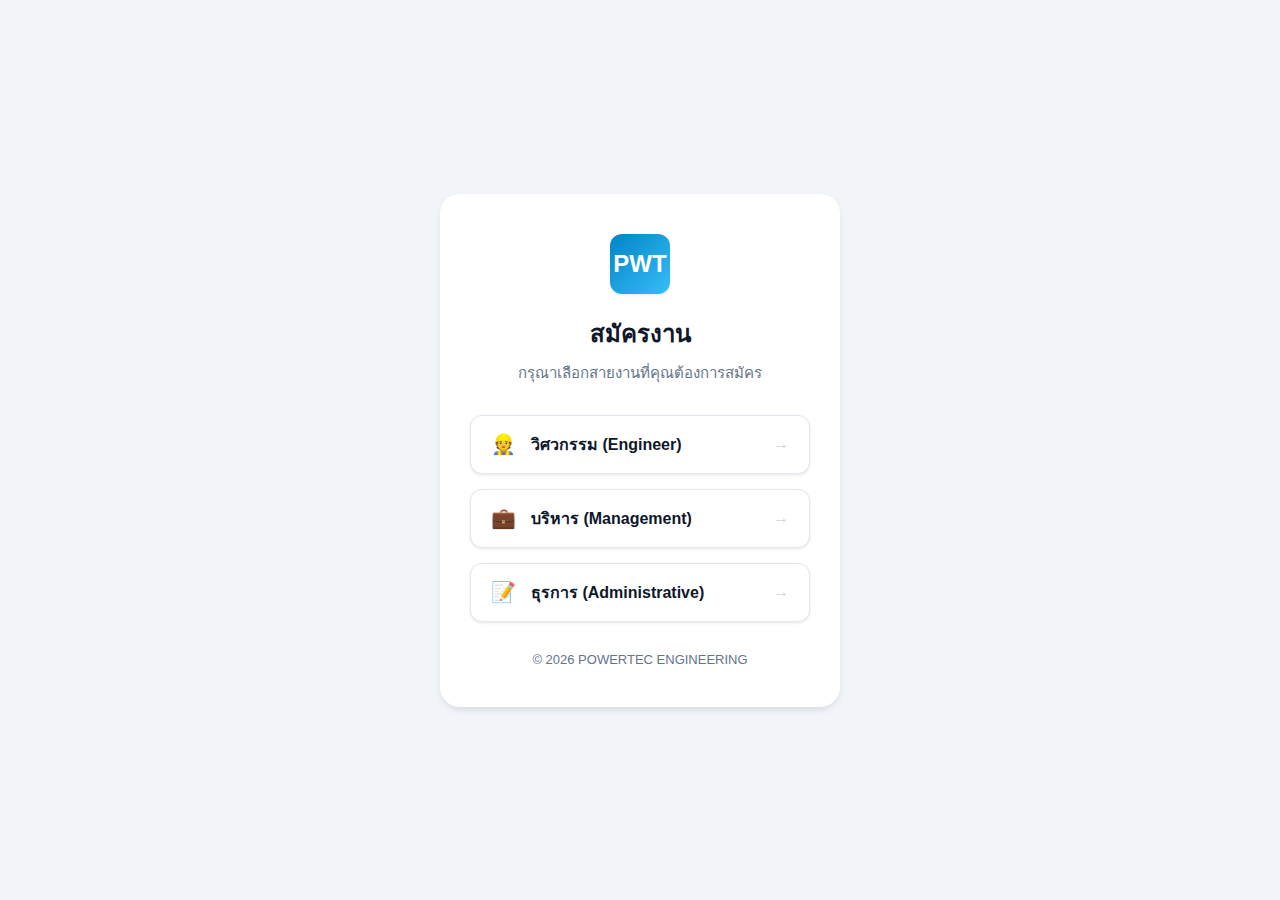
<file: index.html>
<!DOCTYPE html>
<html lang="th">

<head>
    <meta charset="UTF-8">
    <meta name="viewport" content="width=device-width, initial-scale=1.0">
    <title>POWERTEC — กรุณาเลือกสายงาน</title>
    <style>
        :root {
            --primary: #0284c7;
            --primary-hover: #0369a1;
            --bg-body: #f1f5f9;
            --bg-card: #ffffff;
            --text-main: #0f172a;
            --text-muted: #64748b;
            --border-color: #e2e8f0;
            --shadow-sm: 0 1px 3px rgba(0, 0, 0, 0.1);
            --shadow-md: 0 4px 6px -1px rgba(0, 0, 0, 0.1);
        }

        * {
            box-sizing: border-box;
            margin: 0;
            padding: 0;
        }

        body {
            font-family: -apple-system, BlinkMacSystemFont, "Segoe UI", Roboto, Helvetica, Arial, sans-serif, "Kanit", "Sarabun";
            background-color: var(--bg-body);
            color: var(--text-main);
            display: flex;
            align-items: center;
            justify-content: center;
            min-height: 100vh;
            padding: 20px;
        }

        .container {
            background-color: var(--bg-card);
            border-radius: 20px;
            box-shadow: var(--shadow-md);
            padding: 40px 30px;
            width: 100%;
            max-width: 400px;
            text-align: center;
        }

        .logo {
            width: 60px;
            height: 60px;
            background: linear-gradient(135deg, var(--primary), #38bdf8);
            border-radius: 12px;
            margin: 0 auto 20px auto;
            display: flex;
            align-items: center;
            justify-content: center;
            color: white;
            font-size: 24px;
            font-weight: bold;
            box-shadow: var(--shadow-sm);
        }

        h1 {
            font-size: 24px;
            font-weight: 700;
            margin-bottom: 8px;
            color: var(--text-main);
        }

        p.subtitle {
            font-size: 15px;
            color: var(--text-muted);
            margin-bottom: 30px;
        }

        .menu-list {
            display: flex;
            flex-direction: column;
            gap: 15px;
        }

        .menu-item {
            display: flex;
            align-items: center;
            justify-content: space-between;
            background-color: #fff;
            border: 1px solid var(--border-color);
            padding: 16px 20px;
            border-radius: 12px;
            text-decoration: none;
            color: var(--text-main);
            font-size: 16px;
            font-weight: 600;
            transition: all 0.2s ease;
            box-shadow: var(--shadow-sm);
        }

        .menu-item:hover,
        .menu-item:active {
            background-color: #f8fafc;
            border-color: var(--primary);
            color: var(--primary);
            transform: translateY(-2px);
            box-shadow: var(--shadow-md);
        }

        .menu-item .icon {
            font-size: 20px;
            margin-right: 15px;
        }

        .menu-item .content {
            display: flex;
            align-items: center;
        }

        .menu-item .arrow {
            color: #cbd5e1;
            font-weight: bold;
        }

        .menu-item:hover .arrow {
            color: var(--primary);
        }

        .footer-note {
            margin-top: 30px;
            font-size: 13px;
            color: var(--text-muted);
        }
    </style>
</head>

<body>

    <div class="container">
        <div class="logo">PWT</div>
        <h1>สมัครงาน</h1>
        <p class="subtitle">กรุณาเลือกสายงานที่คุณต้องการสมัคร</p>

        <div class="menu-list">
            <a href="./engineer/index.html" class="menu-item">
                <div class="content">
                    <span class="icon">👷</span>
                    วิศวกรรม (Engineer)
                </div>
                <span class="arrow">→</span>
            </a>

            <a href="./management/index.html" class="menu-item">
                <div class="content">
                    <span class="icon">💼</span>
                    บริหาร (Management)
                </div>
                <span class="arrow">→</span>
            </a>

            <a href="./administrative/index.html" class="menu-item">
                <div class="content">
                    <span class="icon">📝</span>
                    ธุรการ (Administrative)
                </div>
                <span class="arrow">→</span>
            </a>
        </div>

        <div class="footer-note">
            © 2026 POWERTEC ENGINEERING
        </div>
    </div>

</body>

</html>
</file>
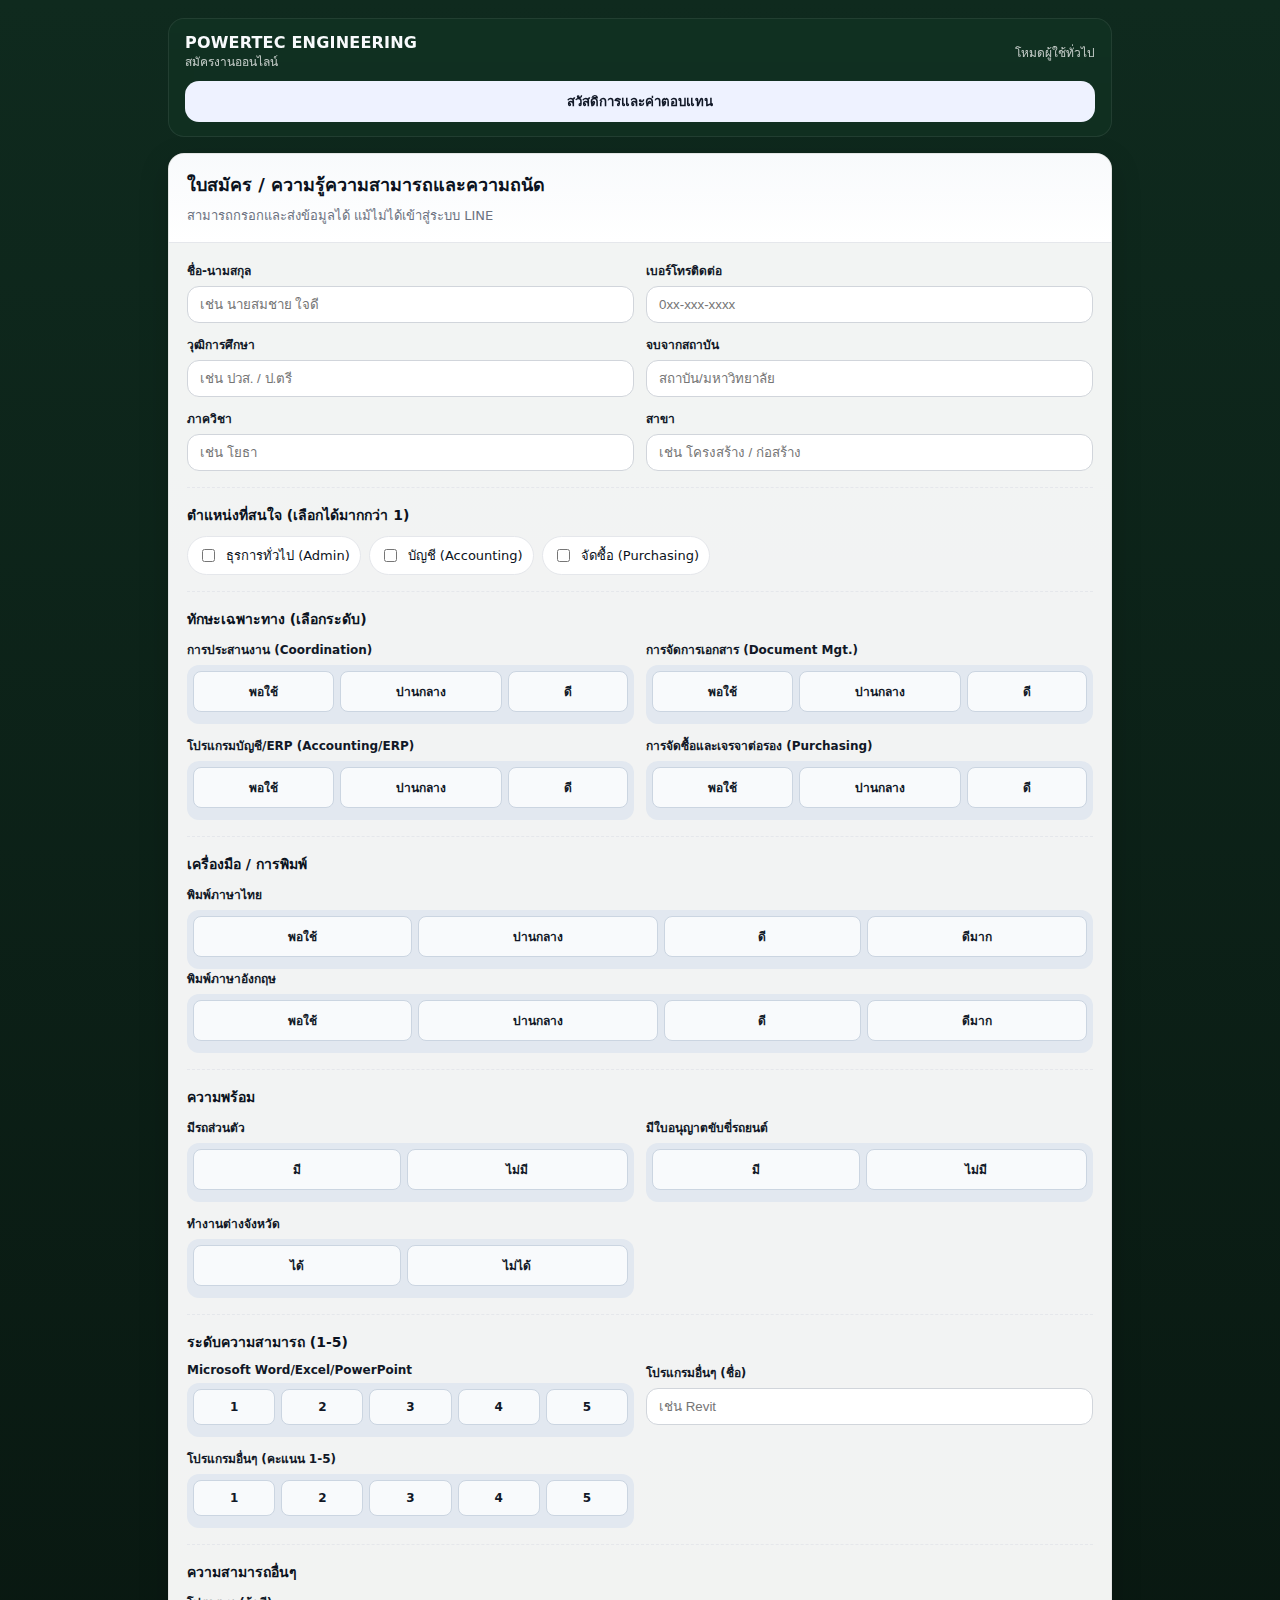
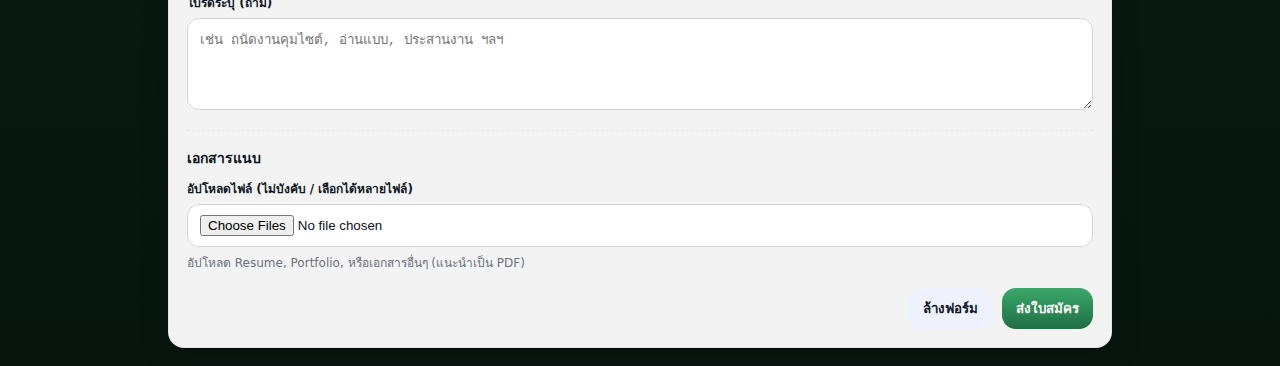
<file: administrative/index.html>
<!doctype html>
<html lang="th">

<head>
    <meta charset="utf-8" />
    <meta name="viewport" content="width=device-width, initial-scale=1.0, maximum-scale=1.0, user-scalable=no" />
    <title>POWERTEC — สมัครงาน</title>

    <link rel="stylesheet" href="./css/styles.css" />
    <script src="https://static.line-scdn.net/liff/edge/2/sdk.js"></script>

    <!-- ===== Modal CSS (เฉพาะหน้านี้) ===== -->
    <style>
        .modal-backdrop {
            position: fixed;
            inset: 0;
            background: rgba(0, 0, 0, .55);
            display: none;
            align-items: center;
            justify-content: center;
            z-index: 999;
            padding: 16px;
        }

        .modal {
            background: #fff;
            color: #111827;
            width: 100%;
            max-width: 900px;
            max-height: 85vh;
            overflow: auto;
            border-radius: 16px;
            box-shadow: 0 20px 50px rgba(0, 0, 0, .35);
        }

        .modal-h {
            padding: 16px 18px;
            border-bottom: 1px solid #e5e7eb;
            display: flex;
            justify-content: space-between;
            align-items: center;
            gap: 12px;
        }

        .modal-h h2 {
            margin: 0;
            font-size: 18px
        }

        .modal-b {
            padding: 18px
        }

        .modal-close {
            border: none;
            background: #fee2e2;
            color: #991b1b;
            border-radius: 10px;
            padding: 6px 10px;
            font-weight: 800;
            cursor: pointer;
            white-space: nowrap;
        }

        .modal-note {
            margin-top: 10px;
            padding: 10px 12px;
            border: 1px solid #e5e7eb;
            border-radius: 12px;
            background: #f9fafb;
            color: #374151;
            font-size: 13px;
        }

        /* ตารางสวัสดิการ - ทำให้อ่านง่ายบนมือถือ */
        .benefit-table {
            width: 100%;
            border-collapse: collapse;
            font-size: 14px;
        }

        .benefit-table th,
        .benefit-table td {
            border: 1px solid #d1d5db;
            padding: 8px;
            vertical-align: top;
        }

        .benefit-table thead th {
            background: #f3f4f6;
            font-weight: 800;
        }

        .benefit-no {
            width: 60px;
            text-align: center
        }

        .benefit-right {
            width: 160px
        }

        .benefit-money {
            text-align: right;
            white-space: nowrap
        }

        @media (max-width:560px) {
            .benefit-right {
                width: 120px
            }

            .benefit-table {
                font-size: 13px
            }
        }
    </style>
</head>

<body>
    <div class="container">

        <!-- ================= Topbar (2 แถว) ================= -->
        <div class="topbar" style="flex-direction:column;align-items:stretch;gap:10px">
            <!-- แถวบน -->
            <div style="display:flex;justify-content:space-between;align-items:center;gap:12px;flex-wrap:wrap">
                <div class="brand">
                    <div>
                        <div class="title" id="brandName">POWERTEC ENGINEERING</div>
                        <div class="sub">สมัครงานออนไลน์</div>
                    </div>
                </div>
                <div class="small" id="whoami">โหมดผู้ใช้ทั่วไป</div>
            </div>

            <!-- แถวล่าง: ปุ่มสวัสดิการ -->
            <div style="display:flex">
                <button id="btnBenefit" class="btn btn-ghost" style="width:100%" type="button"
                    onclick="เปิดModalสวัสดิการ()">
                    สวัสดิการและค่าตอบแทน
                </button>
            </div>
        </div>

        <!-- ================= ใบสมัคร ================= -->
        <div class="card">
            <div class="card-h">
                <h1>ใบสมัคร / ความรู้ความสามารถและความถนัด</h1>
                <p>สามารถกรอกและส่งข้อมูลได้ แม้ไม่ได้เข้าสู่ระบบ LINE</p>
            </div>

            <div class="card-b">
                <form id="applicantForm">

                    <!-- ข้อมูลส่วนตัว -->
                    <div class="grid">
                        <div class="field">
                            <label>ชื่อ-นามสกุล</label>
                            <input name="fullName" required placeholder="เช่น นายสมชาย ใจดี" />
                        </div>
                        <div class="field">
                            <label>เบอร์โทรติดต่อ</label>
                            <input name="phone" required placeholder="0xx-xxx-xxxx" />
                        </div>

                        <div class="field">
                            <label>วุฒิการศึกษา</label>
                            <input name="educationLevel" placeholder="เช่น ปวส. / ป.ตรี" />
                        </div>
                        <div class="field">
                            <label>จบจากสถาบัน</label>
                            <input name="graduatedFrom" placeholder="สถาบัน/มหาวิทยาลัย" />
                        </div>

                        <div class="field">
                            <label>ภาควิชา</label>
                            <input name="engineeringDept" placeholder="เช่น โยธา" />
                        </div>
                        <div class="field">
                            <label>สาขา</label>
                            <input name="engineeringMajor" placeholder="เช่น โครงสร้าง / ก่อสร้าง" />
                        </div>
                    </div>

                    <!-- ตำแหน่ง -->
                    <div class="section">
                        <h2>ตำแหน่งที่สนใจ (เลือกได้มากกว่า 1)</h2>
                        <div class="pills">
                            <label class="pill">
                                <input type="checkbox" name="positionAdmin"> ธุรการทั่วไป (Admin)
                            </label>
                            <label class="pill">
                                <input type="checkbox" name="positionAccounting"> บัญชี (Accounting)
                            </label>
                            <label class="pill">
                                <input type="checkbox" name="positionPurchasing"> จัดซื้อ (Purchasing)
                            </label>
                        </div>
                    </div>


                    <!-- ทักษะด้านการบริหารจัดการ/ธุรการ -->
                    <div class="section">
                        <h2>ทักษะเฉพาะทาง (เลือกระดับ)</h2>
                        <div class="grid">
                            <div class="field">
                                <label>การประสานงาน (Coordination)</label>
                                <div class="segment-group">
                                    <label class="segment-pill"><input type="radio" name="rateCoordination"
                                            value="พอใช้"> พอใช้</label>
                                    <label class="segment-pill"><input type="radio" name="rateCoordination"
                                            value="ปานกลาง"> ปานกลาง</label>
                                    <label class="segment-pill"><input type="radio" name="rateCoordination" value="ดี">
                                        ดี</label>
                                </div>
                            </div>
                            <div class="field">
                                <label>การจัดการเอกสาร (Document Mgt.)</label>
                                <div class="segment-group">
                                    <label class="segment-pill"><input type="radio" name="rateDocument" value="พอใช้">
                                        พอใช้</label>
                                    <label class="segment-pill"><input type="radio" name="rateDocument" value="ปานกลาง">
                                        ปานกลาง</label>
                                    <label class="segment-pill"><input type="radio" name="rateDocument" value="ดี">
                                        ดี</label>
                                </div>
                            </div>
                            <div class="field">
                                <label>โปรแกรมบัญชี/ERP (Accounting/ERP)</label>
                                <div class="segment-group">
                                    <label class="segment-pill"><input type="radio" name="rateAccounting" value="พอใช้">
                                        พอใช้</label>
                                    <label class="segment-pill"><input type="radio" name="rateAccounting"
                                            value="ปานกลาง"> ปานกลาง</label>
                                    <label class="segment-pill"><input type="radio" name="rateAccounting" value="ดี">
                                        ดี</label>
                                </div>
                            </div>
                            <div class="field">
                                <label>การจัดซื้อและเจรจาต่อรอง (Purchasing)</label>
                                <div class="segment-group">
                                    <label class="segment-pill"><input type="radio" name="ratePurchasing" value="พอใช้">
                                        พอใช้</label>
                                    <label class="segment-pill"><input type="radio" name="ratePurchasing"
                                            value="ปานกลาง"> ปานกลาง</label>
                                    <label class="segment-pill"><input type="radio" name="ratePurchasing" value="ดี">
                                        ดี</label>
                                </div>
                            </div>
                        </div>
                    </div>

                    <!-- เครื่องมือ / การพิมพ์ -->
                    <div class="section">
                        <h2>เครื่องมือ / การพิมพ์</h2>

                        <div class="field">
                            <label>พิมพ์ภาษาไทย</label>
                            <div class="segment-group" style="flex-wrap: wrap;">
                                <label class="segment-pill"><input type="radio" name="typingThai" value="พอใช้">
                                    พอใช้</label>
                                <label class="segment-pill"><input type="radio" name="typingThai" value="ปานกลาง">
                                    ปานกลาง</label>
                                <label class="segment-pill"><input type="radio" name="typingThai" value="ดี">
                                    ดี</label>
                                <label class="segment-pill"><input type="radio" name="typingThai" value="ดีมาก">
                                    ดีมาก</label>
                            </div>
                        </div>
                        <div class="field">
                            <label>พิมพ์ภาษาอังกฤษ</label>
                            <div class="segment-group" style="flex-wrap: wrap;">
                                <label class="segment-pill"><input type="radio" name="typingEnglish" value="พอใช้">
                                    พอใช้</label>
                                <label class="segment-pill"><input type="radio" name="typingEnglish" value="ปานกลาง">
                                    ปานกลาง</label>
                                <label class="segment-pill"><input type="radio" name="typingEnglish" value="ดี">
                                    ดี</label>
                                <label class="segment-pill"><input type="radio" name="typingEnglish" value="ดีมาก">
                                    ดีมาก</label>
                            </div>
                        </div>
                    </div>


                    <!-- ความพร้อม -->
                    <div class="section">
                        <h2>ความพร้อม</h2>
                        <div class="grid">
                            <div class="field">
                                <label>มีรถส่วนตัว</label>
                                <div class="segment-group">
                                    <label class="segment-pill"><input type="radio" name="hasCar" value="มี"> มี</label>
                                    <label class="segment-pill"><input type="radio" name="hasCar" value="ไม่มี">
                                        ไม่มี</label>
                                </div>
                            </div>
                            <div class="field">
                                <label>มีใบอนุญาตขับขี่รถยนต์</label>
                                <div class="segment-group">
                                    <label class="segment-pill"><input type="radio" name="hasDriverLicense" value="มี">
                                        มี</label>
                                    <label class="segment-pill"><input type="radio" name="hasDriverLicense"
                                            value="ไม่มี">
                                        ไม่มี</label>
                                </div>
                            </div>
                            <div class="field">
                                <label>ทำงานต่างจังหวัด</label>
                                <div class="segment-group">
                                    <label class="segment-pill"><input type="radio" name="canWorkUpcountry" value="ได้">
                                        ได้</label>
                                    <label class="segment-pill"><input type="radio" name="canWorkUpcountry"
                                            value="ไม่ได้">
                                        ไม่ได้</label>
                                </div>
                            </div>
                        </div>
                    </div>

                    <!-- ระดับความสามารถ -->
                    <div class="section">
                        <h2>ระดับความสามารถ (1-5)</h2>
                        <div class="grid">
                            <div class="field">
                                <label>Microsoft Word/Excel/PowerPoint</label>
                                <div class="segment-group">
                                    <label class="segment-pill"><input type="radio" name="rateWordExcelPPT" value="1">
                                        1</label>
                                    <label class="segment-pill"><input type="radio" name="rateWordExcelPPT" value="2">
                                        2</label>
                                    <label class="segment-pill"><input type="radio" name="rateWordExcelPPT" value="3">
                                        3</label>
                                    <label class="segment-pill"><input type="radio" name="rateWordExcelPPT" value="4">
                                        4</label>
                                    <label class="segment-pill"><input type="radio" name="rateWordExcelPPT" value="5">
                                        5</label>
                                </div>
                            </div>


                            <div class="field">
                                <label>โปรแกรมอื่นๆ (ชื่อ)</label>
                                <input name="rateOthersLabel" placeholder="เช่น Revit" />
                            </div>
                            <div class="field">
                                <label>โปรแกรมอื่นๆ (คะแนน 1-5)</label>
                                <div class="segment-group">
                                    <label class="segment-pill"><input type="radio" name="rateOthersValue" value="1">
                                        1</label>
                                    <label class="segment-pill"><input type="radio" name="rateOthersValue" value="2">
                                        2</label>
                                    <label class="segment-pill"><input type="radio" name="rateOthersValue" value="3">
                                        3</label>
                                    <label class="segment-pill"><input type="radio" name="rateOthersValue" value="4">
                                        4</label>
                                    <label class="segment-pill"><input type="radio" name="rateOthersValue" value="5">
                                        5</label>
                                </div>
                            </div>
                        </div>
                    </div>

                    <!-- ความสามารถอื่นๆ -->
                    <div class="section">
                        <h2>ความสามารถอื่นๆ</h2>
                        <div class="field">
                            <label>โปรดระบุ (ถ้ามี)</label>
                            <textarea name="otherSkillsText"
                                placeholder="เช่น ถนัดงานคุมไซต์, อ่านแบบ, ประสานงาน ฯลฯ"></textarea>
                        </div>
                    </div>

                    <!-- แนบไฟล์ -->
                    <div class="section">
                        <h2>เอกสารแนบ</h2>
                        <div class="field">
                            <label>อัปโหลดไฟล์ (ไม่บังคับ / เลือกได้หลายไฟล์)</label>
                            <input type="file" id="uploadFiles" name="uploadFiles" multiple
                                accept=".pdf,.doc,.docx,.jpg,.png" />
                            <div class="hint">อัปโหลด Resume, Portfolio, หรือเอกสารอื่นๆ (แนะนำเป็น PDF)</div>
                        </div>
                    </div>



                    <!-- Actions -->
                    <div class="actions">
                        <button type="button" class="btn btn-ghost"
                            onclick="document.getElementById('applicantForm').reset(); document.getElementById('acceptedBenefits').value='false'; document.getElementById('btnBenefit').innerText='สวัสดิการและค่าตอบแทน';">
                            ล้างฟอร์ม
                        </button>
                        <button type="submit" class="btn btn-primary">
                            ส่งใบสมัคร
                        </button>
                    </div>

                    <div id="toast1" class="toast"></div>
                    <input type="hidden" id="acceptedBenefits" name="acceptedBenefits" value="false">
                </form>
            </div>
        </div>
    </div>
    </div>

    <!-- ================= Modal : สวัสดิการ (ตามตารางที่ให้มา) ================= -->
    <div class="modal-backdrop" id="benefitModal">
        <div class="modal">
            <div class="modal-h">
                <h2>สวัสดิการและค่าตอบแทน</h2>
                <button class="modal-close" type="button" onclick="ปิดModalสวัสดิการ()">ปิด</button>
            </div>

            <div class="modal-b">

                <table class="benefit-table">
                    <thead>
                        <tr>
                            <th class="benefit-no">ลำดับ</th>
                            <th>สวัสดิการและค่าตอบแทน</th>
                            <th class="benefit-right">สิทธิที่ได้รับ</th>
                        </tr>
                    </thead>
                    <tbody>
                        <tr>
                            <td class="benefit-no">1</td>
                            <td>เงินเดือน</td>
                            <td>ตามตกลง</td>
                        </tr>
                        <tr>
                            <td class="benefit-no">2</td>
                            <td>ค่าโทรศัพท์/เดือน</td>
                            <td>ตามตกลง</td>
                        </tr>
                        <tr>
                            <td class="benefit-no">3</td>
                            <td>ทดลองงาน 90 วัน</td>
                            <td>ตามนโยบายของบริษัท</td>
                        </tr>
                        <tr>
                            <td class="benefit-no">4</td>
                            <td>การปรับขึ้นเงินเดือนขึ้นอยู่กับผู้ปฏิบัติงาน, อายุงาน หรือตามนายจ้างเห็นสมควร</td>
                            <td>ตามนโยบายของบริษัท</td>
                        </tr>
                        <tr>
                            <td class="benefit-no">5</td>
                            <td>ค่าที่พัก (ค่าน้ำ, ค่าไฟ) <strong>ที่พักของบริษัท</strong></td>
                            <td>ฟรี</td>
                        </tr>
                        <tr>
                            <td class="benefit-no">6</td>
                            <td>
                                ค่าเดินทาง (น้ำมัน)
                                <div style="margin-top:6px;font-size:13px;line-height:1.45">
                                    6.1 ใช้รถของบริษัท<br>
                                    6.2 ใช้รถส่วนตัววิ่งงานให้กับบริษัท <strong>ออกค่าใช้จ่ายให้บางส่วน</strong>
                                </div>
                            </td>
                            <td>เบิกตามระยะทางจริง</td>
                        </tr>
                        <tr>
                            <td class="benefit-no">7</td>
                            <td>ค่าอาหาร (OT) หลัง 18.00 น.</td>
                            <td>ฟรี</td>
                        </tr>
                        <tr>
                            <td class="benefit-no">8</td>
                            <td>ประกันสังคม, ค่ารักษาพยาบาล และเงินทดแทนต่างๆ</td>
                            <td>ตามสิทธิประกันตน</td>
                        </tr>
                        <tr>
                            <td class="benefit-no">9</td>
                            <td>
                                วันหยุด
                                <ul style="margin:6px 0 0 16px;padding:0">
                                    <li>วันหยุด 1 วัน/สัปดาห์ หรือรวม 4 วัน/เดือน</li>
                                    <li>วันหยุดตามประเพณี ไม่น้อยกว่า 13 วัน</li>
                                    <li>ลาป่วย (จ่ายค่าจ้างไม่เกิน 30 วันทำงาน/ปี)</li>
                                    <li>ลากิจ (ลาได้ไม่เกิน 3 วันทำงาน/ปี ลาเพื่อธุระจำเป็น)</li>
                                    <li>ลาพักร้อน (ทำงานครบ 1 ปี ลาได้ไม่เกิน 6 วันทำงาน/ปี)</li>
                                </ul>
                            </td>
                            <td>ตามกฎหมายคุ้มครองแรงงานกำหนด</td>
                        </tr>
                        <tr>
                            <td class="benefit-no">10</td>
                            <td>งานเลี้ยงสังสรรค์ (งานบานหรือโปรเจคสิ้นปี)</td>
                            <td>ตามบริษัทเห็นสมควร</td>
                        </tr>
                    </tbody>
                </table>

                <div class="modal-note">
                    หมายเหตุ: สวัสดิการและค่าตอบแทนอาจเปลี่ยนแปลงได้ตามนโยบายของบริษัท
                    หรือ ตามนายจ้างเห็นสมควร
                </div>

                <div class="actions" style="margin-top:14px">
                    <button class="btn btn-primary" type="button" onclick="รับทราบสวัสดิการ()">
                        รับทราบสวัสดิการและค่าตอบแทน
                    </button>
                </div>

                <div id="toastBenefits" class="toast"></div>
            </div>
        </div>
    </div>

    <!-- ================= Modal : ยืนยันการส่งใบสมัคร ================= -->
    <div class="modal-backdrop" id="confirmModal">
        <div class="modal" style="max-width: 400px;">
            <div class="modal-h">
                <h2>ยืนยันการส่งใบสมัคร</h2>
                <button class="modal-close" type="button" onclick="ปิดModalยืนยัน()">ปิด</button>
            </div>
            <div class="modal-b">
                <!-- กรณีพร้อมส่ง -->
                <div id="confirmStateReady" style="display: none;">
                    <p style="margin-bottom: 20px;">คุณตรวจสอบข้อมูลครบถ้วน และต้องการส่งใบสมัครใช่หรือไม่?</p>
                    <div class="actions">
                        <button class="btn btn-ghost" type="button" onclick="ปิดModalยืนยัน()">
                            ยกเลิก
                        </button>
                        <button id="btnConfirmSubmit" class="btn btn-primary" type="button"
                            onclick="ยืนยันส่งใบสมัคร()">
                            ยืนยันและส่งใบสมัคร
                        </button>
                    </div>
                </div>

                <!-- กรณียังไม่ได้อ่านสวัสดิการ -->
                <div id="confirmStateNotReady" style="display: none; text-align: center;">
                    <div style="font-size: 40px; margin-bottom: 10px;">⚠️</div>
                    <p style="margin-bottom: 20px; font-weight: 500; color: #b91c1c;">คุณยังไม่ได้กดยอมรับ
                        "สวัสดิการและค่าตอบแทน" กรุณาเปิดอ่านและกดยอมรับก่อนส่งใบสมัครครับ</p>
                    <div class="actions" style="justify-content: center;">
                        <button class="btn btn-primary" type="button" onclick="ปิดModalยืนยัน(); เปิดModalสวัสดิการ();">
                            เปิดอ่านสวัสดิการ
                        </button>
                    </div>
                </div>
            </div>
        </div>
    </div>

    <!-- ================= Modal : ส่งสำเร็จ ================= -->
    <div class="modal-backdrop" id="successModal">
        <div class="modal" style="max-width: 400px; text-align: center;">
            <div class="modal-h" style="justify-content: center; border-bottom: none; padding-bottom: 0;">
                <div style="font-size: 50px; margin-bottom: 10px;">🎉</div>
            </div>
            <div class="modal-b">
                <h2 style="color: #15803d; margin-bottom: 15px;">ส่งข้อมูลสำเร็จ!</h2>
                <p style="margin-bottom: 25px; color: #475569;">
                    ระบบได้รับข้อมูลใบสมัครของคุณเรียบร้อยแล้ว<br>กรุณารอการติดต่อกลับจากเจ้าหน้าที่ ขอบคุณครับ/ค่ะ</p>
                <div class="actions" style="justify-content: center;">
                    <button class="btn btn-primary" type="button" onclick="ปิดแอปLIFF()">
                        ปิดหน้าต่างนี้
                    </button>
                </div>
            </div>
        </div>
    </div>

    <!-- ================= Scripts ================= -->
    <script src="./js/Config.js"></script>
    <script src="./js/api.js"></script>
    <script src="./js/liff-init.js"></script>

    <script>
        // ===== โหมดผู้ใช้: LINE หรือ Guest =====
        let USER = {
            lineUserId: 'WEB_GUEST',
            displayName: 'ผู้สมัครผ่านเว็บ'
        };

        function เปิดModalสวัสดิการ() {
            document.getElementById('benefitModal').style.display = 'flex';
        }
        function ปิดModalสวัสดิการ() {
            document.getElementById('benefitModal').style.display = 'none';
        }

        // --- เพิ่มฟังก์ชันจัดการ Success Modal และปิดแอป ---
        function เปิดModalสำเร็จ() {
            document.getElementById('successModal').style.display = 'flex';
        }

        function ปิดแอปLIFF() {
            if (liff.isInClient()) {
                liff.closeWindow();
            } else {
                document.getElementById('successModal').style.display = 'none';
                // ถ้าเปิดในเบราว์เซอร์ปกติ ก็ให้พาไปหน้าแรก
                window.location.href = "../index.html";
            }
        }

        function เปิดModalยืนยัน() {
            const isAccepted = document.getElementById('acceptedBenefits').value === 'true';
            document.getElementById('confirmStateReady').style.display = isAccepted ? 'block' : 'none';
            document.getElementById('confirmStateNotReady').style.display = isAccepted ? 'none' : 'block';
            document.getElementById('confirmModal').style.display = 'flex';
        }
        function ปิดModalยืนยัน() {
            if (document.getElementById('btnConfirmSubmit').disabled) return; // ห้ามปิดตอนกำลังส่งข้อมูล
            document.getElementById('confirmModal').style.display = 'none';
        }

        function toast(el, msg, isErr = false) {
            el.classList.toggle('err', !!isErr);
            el.textContent = msg;
            el.style.display = 'block';
            setTimeout(() => { el.style.display = 'none'; }, 4500);
        }

        // ฟังก์ชันสำหรับส่ง Flex Message เข้าห้องแชทตอนส่งใบสมัคร
        async function sendFlexMessage(data) {
            // ตรวจสอบว่าเปิดใน LINE LIFF และล็อกอินอยู่หรือไม่
            if (!liff.isInClient() || !liff.isLoggedIn()) return;

            const today = new Date().toLocaleDateString('th-TH', {
                year: 'numeric', month: 'long', day: 'numeric'
            });

            try {
                await liff.sendMessages([
                    {
                        "type": "flex",
                        "altText": "จัดส่งข้อมูลสำเร็จ",
                        "contents": {
                            "type": "bubble",
                            "size": "mega",
                            "body": {
                                "type": "box",
                                "layout": "vertical",
                                "contents": [
                                    {
                                        "type": "text",
                                        "text": "✅ จัดส่งข้อมูลสำเร็จ",
                                        "weight": "bold",
                                        "color": "#15803d",
                                        "size": "lg"
                                    },
                                    {
                                        "type": "separator",
                                        "margin": "md"
                                    },
                                    {
                                        "type": "box",
                                        "layout": "vertical",
                                        "margin": "md",
                                        "spacing": "sm",
                                        "contents": [
                                            {
                                                "type": "box",
                                                "layout": "horizontal",
                                                "contents": [
                                                    {
                                                        "type": "text",
                                                        "text": "วันที่",
                                                        "size": "sm",
                                                        "color": "#64748b",
                                                        "flex": 1
                                                    },
                                                    {
                                                        "type": "text",
                                                        "text": today,
                                                        "size": "sm",
                                                        "color": "#0f172a",
                                                        "weight": "bold",
                                                        "flex": 2,
                                                        "wrap": true
                                                    }
                                                ]
                                            },
                                            {
                                                "type": "box",
                                                "layout": "horizontal",
                                                "contents": [
                                                    {
                                                        "type": "text",
                                                        "text": "ชื่ออ้างอิง",
                                                        "size": "sm",
                                                        "color": "#64748b",
                                                        "flex": 1
                                                    },
                                                    {
                                                        "type": "text",
                                                        "text": data.fullName || "-",
                                                        "size": "sm",
                                                        "color": "#0f172a",
                                                        "weight": "bold",
                                                        "flex": 2,
                                                        "wrap": true
                                                    }
                                                ]
                                            }
                                        ]
                                    }
                                ]
                            }
                        }
                    }
                ]);
            } catch (err) {
                // หากเกิดข้อผิดพลาด ก็ไม่ต้องแสดง error (ปล่อยผ่านไป)
            }
        }

        async function fileToBase64(file) {
            return new Promise((resolve, reject) => {
                const reader = new FileReader();
                reader.onload = () => resolve({
                    name: file.name,
                    mimeType: file.type,
                    data: reader.result.split(',')[1]
                });
                reader.onerror = error => reject(error);
                reader.readAsDataURL(file);
            });
        }

        function formToObj(form) {
            const fd = new FormData(form);
            const o = {};
            for (const [k, v] of fd.entries()) {
                if (v instanceof File) continue;
                o[k] = v;
            }

            // checkboxes (สำหรับตำแหน่ง)
            form.querySelectorAll('input[type="checkbox"]').forEach(cb => {
                o[cb.name] = cb.checked;
            });

            // radio buttons (สำหรับ segment pills)
            // Note: FormData handles checked radio buttons automatically, 
            // but we want to ensure we don't send purely empty strings if they aren't fully checked, though the default is "".
            return o;
        }

        async function รับทราบสวัสดิการ() {
            const t = document.getElementById('toastBenefits');

            // Mark as accepted instead of sending an API request
            document.getElementById('acceptedBenefits').value = 'true';
            document.getElementById('btnBenefit').innerText = 'รับทราบสวัสดิการเรียบร้อย ✅';
            document.getElementById('btnBenefit').style.background = '#ecfdf5';
            document.getElementById('btnBenefit').style.color = '#065f46';
            document.getElementById('btnBenefit').style.border = '1px solid #a7f3d0';

            toast(t, 'รับทราบสวัสดิการเรียบร้อย ✅ จะถูกบันทึกพร้อมใบสมัคร');
            setTimeout(() => ปิดModalสวัสดิการ(), 1200);
        }

        async function ยืนยันส่งใบสมัคร() {
            const form = document.getElementById('applicantForm');
            const t = document.getElementById('toast1');
            const btn = document.getElementById('btnConfirmSubmit');
            const originalBtnText = btn.innerText;

            try {
                // เปลี่ยนสถานะปุ่ม
                btn.innerText = 'กำลังส่งข้อมูล...';
                btn.disabled = true;

                const data = formToObj(form);
                // Include the hidden input value
                data.acceptedBenefits = document.getElementById('acceptedBenefits').value === 'true';
                data.lineUserId = USER.lineUserId;
                data.displayName = USER.displayName;

                // ประมวลผลไฟล์แนบ
                const fileInput = document.getElementById('uploadFiles');
                const filesBase64 = [];
                if (fileInput && fileInput.files.length > 0) {
                    btn.innerText = 'กำลังจัดเตรียมไฟล์...';
                    for (let i = 0; i < fileInput.files.length; i++) {
                        filesBase64.push(await fileToBase64(fileInput.files[i]));
                    }
                    btn.innerText = 'กำลังส่งข้อมูล...';
                }
                data.files = filesBase64;

                await เรียกAPI_POST('ส่งใบสมัคร', data);

                // ส่งข้อความให้ผู้ใช้แบบเงียบๆ
                if (USER.lineUserId !== 'WEB_GUEST') {
                    await sendFlexMessage(data);
                }

                form.reset();
                // Reset benefits acceptance
                document.getElementById('acceptedBenefits').value = 'false';
                document.getElementById('btnBenefit').innerText = 'สวัสดิการและค่าตอบแทน';
                document.getElementById('btnBenefit').style = '';

                // ปิด Modal ยืนยัน แล้วเปิด Modal สำเร็จ
                ปิดModalยืนยัน();
                เปิดModalสำเร็จ();

            } catch (err) {
                toast(t, 'ส่งไม่สำเร็จ: ' + err.message, true);
                ปิดModalยืนยัน();
                btn.innerText = originalBtnText;
                btn.disabled = false;
            }
        }

        (async () => {
            document.getElementById('brandName').textContent = window.APP_CONFIG.แบรนด์.ชื่อ;

            // พยายามเริ่ม LIFF แต่ "ไม่บังคับ"
            try {
                await เริ่มLIFF();
                if (window.__LIFF_PROFILE__) {
                    USER = window.__LIFF_PROFILE__;
                    document.getElementById('whoami').textContent = 'LINE: ' + USER.displayName;
                } else {
                    document.getElementById('whoami').textContent = 'โหมดผู้ใช้ทั่วไป';
                }
            } catch (_) {
                document.getElementById('whoami').textContent = 'โหมดผู้ใช้ทั่วไป';
            }

            document.getElementById('applicantForm').addEventListener('submit', async (ev) => {
                ev.preventDefault();
                // ตรวจสอบ HTML5 Form Validation เพื่อให้แน่ใจว่ากรอกข้อมูลครบก่อนเปิด Modal
                if (!ev.target.checkValidity()) {
                    ev.target.reportValidity();
                    return;
                }
                เปิดModalยืนยัน();
            });
        })();
    </script>
</body>

</html>
</file>
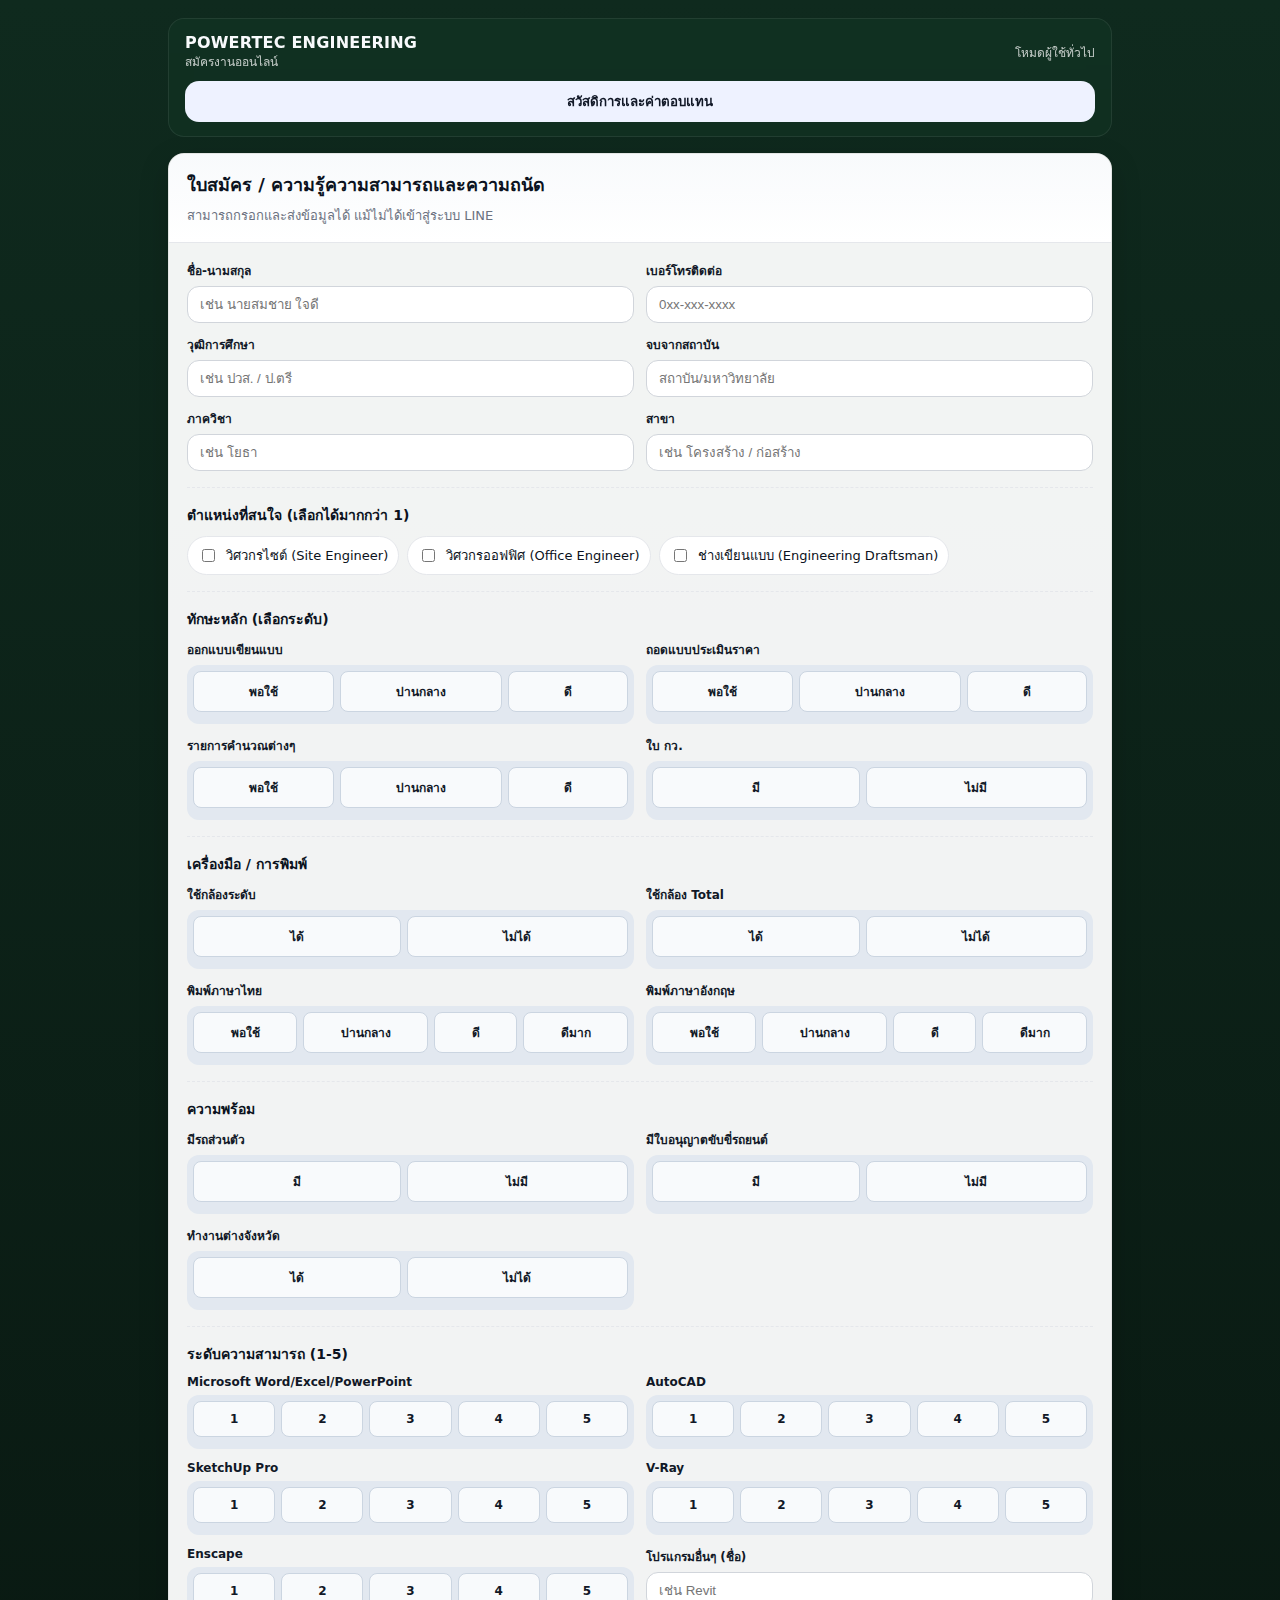
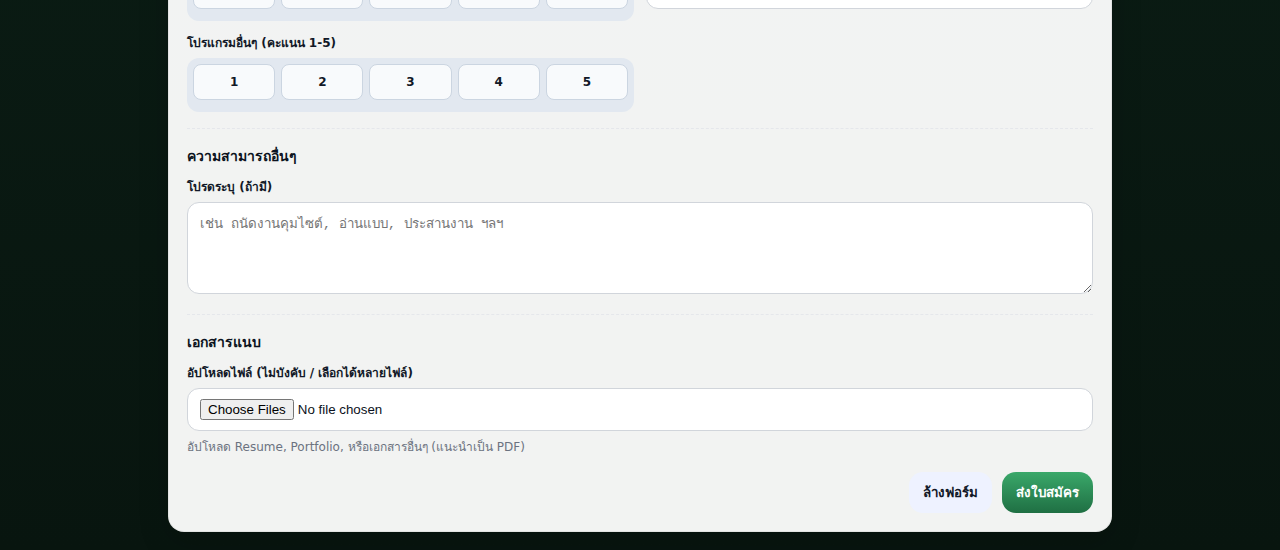
<file: engineer/index.html>
<!doctype html>
<html lang="th">

<head>
    <meta charset="utf-8" />
    <meta name="viewport" content="width=device-width, initial-scale=1.0, maximum-scale=1.0, user-scalable=no" />
    <title>POWERTEC — สมัครงาน</title>

    <link rel="stylesheet" href="./css/styles.css" />
    <script src="https://static.line-scdn.net/liff/edge/2/sdk.js"></script>

    <!-- ===== Modal CSS (เฉพาะหน้านี้) ===== -->
    <style>
        .modal-backdrop {
            position: fixed;
            inset: 0;
            background: rgba(0, 0, 0, .55);
            display: none;
            align-items: center;
            justify-content: center;
            z-index: 999;
            padding: 16px;
        }

        .modal {
            background: #fff;
            color: #111827;
            width: 100%;
            max-width: 900px;
            max-height: 85vh;
            overflow: auto;
            border-radius: 16px;
            box-shadow: 0 20px 50px rgba(0, 0, 0, .35);
        }

        .modal-h {
            padding: 16px 18px;
            border-bottom: 1px solid #e5e7eb;
            display: flex;
            justify-content: space-between;
            align-items: center;
            gap: 12px;
        }

        .modal-h h2 {
            margin: 0;
            font-size: 18px
        }

        .modal-b {
            padding: 18px
        }

        .modal-close {
            border: none;
            background: #fee2e2;
            color: #991b1b;
            border-radius: 10px;
            padding: 6px 10px;
            font-weight: 800;
            cursor: pointer;
            white-space: nowrap;
        }

        .modal-note {
            margin-top: 10px;
            padding: 10px 12px;
            border: 1px solid #e5e7eb;
            border-radius: 12px;
            background: #f9fafb;
            color: #374151;
            font-size: 13px;
        }

        /* ตารางสวัสดิการ - ทำให้อ่านง่ายบนมือถือ */
        .benefit-table {
            width: 100%;
            border-collapse: collapse;
            font-size: 14px;
        }

        .benefit-table th,
        .benefit-table td {
            border: 1px solid #d1d5db;
            padding: 8px;
            vertical-align: top;
        }

        .benefit-table thead th {
            background: #f3f4f6;
            font-weight: 800;
        }

        .benefit-no {
            width: 60px;
            text-align: center
        }

        .benefit-right {
            width: 160px
        }

        .benefit-money {
            text-align: right;
            white-space: nowrap
        }

        @media (max-width:560px) {
            .benefit-right {
                width: 120px
            }

            .benefit-table {
                font-size: 13px
            }
        }
    </style>
</head>

<body>
    <div class="container">

        <!-- ================= Topbar (2 แถว) ================= -->
        <div class="topbar" style="flex-direction:column;align-items:stretch;gap:10px">
            <!-- แถวบน -->
            <div style="display:flex;justify-content:space-between;align-items:center;gap:12px;flex-wrap:wrap">
                <div class="brand">
                    <div>
                        <div class="title" id="brandName">POWERTEC ENGINEERING</div>
                        <div class="sub">สมัครงานออนไลน์</div>
                    </div>
                </div>
                <div class="small" id="whoami">โหมดผู้ใช้ทั่วไป</div>
            </div>

            <!-- แถวล่าง: ปุ่มสวัสดิการ -->
            <div style="display:flex">
                <button id="btnBenefit" class="btn btn-ghost" style="width:100%" type="button"
                    onclick="เปิดModalสวัสดิการ()">
                    สวัสดิการและค่าตอบแทน
                </button>
            </div>
        </div>

        <!-- ================= ใบสมัคร ================= -->
        <div class="card">
            <div class="card-h">
                <h1>ใบสมัคร / ความรู้ความสามารถและความถนัด</h1>
                <p>สามารถกรอกและส่งข้อมูลได้ แม้ไม่ได้เข้าสู่ระบบ LINE</p>
            </div>

            <div class="card-b">
                <form id="applicantForm">

                    <!-- ข้อมูลส่วนตัว -->
                    <div class="grid">
                        <div class="field">
                            <label>ชื่อ-นามสกุล</label>
                            <input name="fullName" required placeholder="เช่น นายสมชาย ใจดี" />
                        </div>
                        <div class="field">
                            <label>เบอร์โทรติดต่อ</label>
                            <input name="phone" required placeholder="0xx-xxx-xxxx" />
                        </div>

                        <div class="field">
                            <label>วุฒิการศึกษา</label>
                            <input name="educationLevel" placeholder="เช่น ปวส. / ป.ตรี" />
                        </div>
                        <div class="field">
                            <label>จบจากสถาบัน</label>
                            <input name="graduatedFrom" placeholder="สถาบัน/มหาวิทยาลัย" />
                        </div>

                        <div class="field">
                            <label>ภาควิชา</label>
                            <input name="engineeringDept" placeholder="เช่น โยธา" />
                        </div>
                        <div class="field">
                            <label>สาขา</label>
                            <input name="engineeringMajor" placeholder="เช่น โครงสร้าง / ก่อสร้าง" />
                        </div>
                    </div>

                    <!-- ตำแหน่ง -->
                    <div class="section">
                        <h2>ตำแหน่งที่สนใจ (เลือกได้มากกว่า 1)</h2>
                        <div class="pills">
                            <label class="pill">
                                <input type="checkbox" name="positionSiteEngineer"> วิศวกรไซต์ (Site Engineer)
                            </label>
                            <label class="pill">
                                <input type="checkbox" name="positionOfficeEngineer"> วิศวกรออฟฟิศ (Office Engineer)
                            </label>
                            <label class="pill">
                                <input type="checkbox" name="positionDraftsman"> ช่างเขียนแบบ (Engineering Draftsman)
                            </label>
                        </div>
                    </div>

                    <!-- ทักษะหลัก -->
                    <div class="section">
                        <h2>ทักษะหลัก (เลือกระดับ)</h2>
                        <div class="grid">
                            <div class="field">
                                <label>ออกแบบเขียนแบบ</label>
                                <div class="segment-group">
                                    <label class="segment-pill"><input type="radio" name="skillDrawing" value="พอใช้">
                                        พอใช้</label>
                                    <label class="segment-pill"><input type="radio" name="skillDrawing" value="ปานกลาง">
                                        ปานกลาง</label>
                                    <label class="segment-pill"><input type="radio" name="skillDrawing" value="ดี">
                                        ดี</label>
                                </div>
                            </div>
                            <div class="field">
                                <label>ถอดแบบประเมินราคา</label>
                                <div class="segment-group">
                                    <label class="segment-pill"><input type="radio" name="skillBOQ" value="พอใช้">
                                        พอใช้</label>
                                    <label class="segment-pill"><input type="radio" name="skillBOQ" value="ปานกลาง">
                                        ปานกลาง</label>
                                    <label class="segment-pill"><input type="radio" name="skillBOQ" value="ดี">
                                        ดี</label>
                                </div>
                            </div>
                            <div class="field">
                                <label>รายการคำนวณต่างๆ</label>
                                <div class="segment-group">
                                    <label class="segment-pill"><input type="radio" name="skillCalc" value="พอใช้">
                                        พอใช้</label>
                                    <label class="segment-pill"><input type="radio" name="skillCalc" value="ปานกลาง">
                                        ปานกลาง</label>
                                    <label class="segment-pill"><input type="radio" name="skillCalc" value="ดี">
                                        ดี</label>
                                </div>
                            </div>
                            <div class="field">
                                <label>ใบ กว.</label>
                                <div class="segment-group">
                                    <label class="segment-pill"><input type="radio" name="hasKorbWor" value="มี">
                                        มี</label>
                                    <label class="segment-pill"><input type="radio" name="hasKorbWor" value="ไม่มี">
                                        ไม่มี</label>
                                </div>
                            </div>
                        </div>
                    </div>

                    <!-- เครื่องมือ / การพิมพ์ -->
                    <div class="section">
                        <h2>เครื่องมือ / การพิมพ์</h2>
                        <div class="grid">
                            <div class="field">
                                <label>ใช้กล้องระดับ</label>
                                <div class="segment-group">
                                    <label class="segment-pill"><input type="radio" name="canLevelCam" value="ได้">
                                        ได้</label>
                                    <label class="segment-pill"><input type="radio" name="canLevelCam" value="ไม่ได้">
                                        ไม่ได้</label>
                                </div>
                            </div>
                            <div class="field">
                                <label>ใช้กล้อง Total</label>
                                <div class="segment-group">
                                    <label class="segment-pill"><input type="radio" name="canTotalStation" value="ได้">
                                        ได้</label>
                                    <label class="segment-pill"><input type="radio" name="canTotalStation"
                                            value="ไม่ได้"> ไม่ได้</label>
                                </div>
                            </div>

                            <div class="field">
                                <label>พิมพ์ภาษาไทย</label>
                                <div class="segment-group" style="flex-wrap: wrap;">
                                    <label class="segment-pill"><input type="radio" name="typingThai" value="พอใช้">
                                        พอใช้</label>
                                    <label class="segment-pill"><input type="radio" name="typingThai" value="ปานกลาง">
                                        ปานกลาง</label>
                                    <label class="segment-pill"><input type="radio" name="typingThai" value="ดี">
                                        ดี</label>
                                    <label class="segment-pill"><input type="radio" name="typingThai" value="ดีมาก">
                                        ดีมาก</label>
                                </div>
                            </div>
                            <div class="field">
                                <label>พิมพ์ภาษาอังกฤษ</label>
                                <div class="segment-group" style="flex-wrap: wrap;">
                                    <label class="segment-pill"><input type="radio" name="typingEnglish" value="พอใช้">
                                        พอใช้</label>
                                    <label class="segment-pill"><input type="radio" name="typingEnglish"
                                            value="ปานกลาง"> ปานกลาง</label>
                                    <label class="segment-pill"><input type="radio" name="typingEnglish" value="ดี">
                                        ดี</label>
                                    <label class="segment-pill"><input type="radio" name="typingEnglish" value="ดีมาก">
                                        ดีมาก</label>
                                </div>
                            </div>
                        </div>
                    </div>

                    <!-- ความพร้อม -->
                    <div class="section">
                        <h2>ความพร้อม</h2>
                        <div class="grid">
                            <div class="field">
                                <label>มีรถส่วนตัว</label>
                                <div class="segment-group">
                                    <label class="segment-pill"><input type="radio" name="hasCar" value="มี"> มี</label>
                                    <label class="segment-pill"><input type="radio" name="hasCar" value="ไม่มี">
                                        ไม่มี</label>
                                </div>
                            </div>
                            <div class="field">
                                <label>มีใบอนุญาตขับขี่รถยนต์</label>
                                <div class="segment-group">
                                    <label class="segment-pill"><input type="radio" name="hasDriverLicense" value="มี">
                                        มี</label>
                                    <label class="segment-pill"><input type="radio" name="hasDriverLicense"
                                            value="ไม่มี"> ไม่มี</label>
                                </div>
                            </div>
                            <div class="field">
                                <label>ทำงานต่างจังหวัด</label>
                                <div class="segment-group">
                                    <label class="segment-pill"><input type="radio" name="canWorkUpcountry" value="ได้">
                                        ได้</label>
                                    <label class="segment-pill"><input type="radio" name="canWorkUpcountry"
                                            value="ไม่ได้"> ไม่ได้</label>
                                </div>
                            </div>
                        </div>
                    </div>

                    <!-- ระดับความสามารถ -->
                    <div class="section">
                        <h2>ระดับความสามารถ (1-5)</h2>
                        <div class="grid">
                            <div class="field">
                                <label>Microsoft Word/Excel/PowerPoint</label>
                                <div class="segment-group">
                                    <label class="segment-pill"><input type="radio" name="rateWordExcelPPT" value="1">
                                        1</label>
                                    <label class="segment-pill"><input type="radio" name="rateWordExcelPPT" value="2">
                                        2</label>
                                    <label class="segment-pill"><input type="radio" name="rateWordExcelPPT" value="3">
                                        3</label>
                                    <label class="segment-pill"><input type="radio" name="rateWordExcelPPT" value="4">
                                        4</label>
                                    <label class="segment-pill"><input type="radio" name="rateWordExcelPPT" value="5">
                                        5</label>
                                </div>
                            </div>
                            <div class="field">
                                <label>AutoCAD</label>
                                <div class="segment-group">
                                    <label class="segment-pill"><input type="radio" name="rateAutoCAD" value="1">
                                        1</label>
                                    <label class="segment-pill"><input type="radio" name="rateAutoCAD" value="2">
                                        2</label>
                                    <label class="segment-pill"><input type="radio" name="rateAutoCAD" value="3">
                                        3</label>
                                    <label class="segment-pill"><input type="radio" name="rateAutoCAD" value="4">
                                        4</label>
                                    <label class="segment-pill"><input type="radio" name="rateAutoCAD" value="5">
                                        5</label>
                                </div>
                            </div>
                            <div class="field">
                                <label>SketchUp Pro</label>
                                <div class="segment-group">
                                    <label class="segment-pill"><input type="radio" name="rateSketchUp" value="1">
                                        1</label>
                                    <label class="segment-pill"><input type="radio" name="rateSketchUp" value="2">
                                        2</label>
                                    <label class="segment-pill"><input type="radio" name="rateSketchUp" value="3">
                                        3</label>
                                    <label class="segment-pill"><input type="radio" name="rateSketchUp" value="4">
                                        4</label>
                                    <label class="segment-pill"><input type="radio" name="rateSketchUp" value="5">
                                        5</label>
                                </div>
                            </div>
                            <div class="field">
                                <label>V-Ray</label>
                                <div class="segment-group">
                                    <label class="segment-pill"><input type="radio" name="rateVray" value="1"> 1</label>
                                    <label class="segment-pill"><input type="radio" name="rateVray" value="2"> 2</label>
                                    <label class="segment-pill"><input type="radio" name="rateVray" value="3"> 3</label>
                                    <label class="segment-pill"><input type="radio" name="rateVray" value="4"> 4</label>
                                    <label class="segment-pill"><input type="radio" name="rateVray" value="5"> 5</label>
                                </div>
                            </div>
                            <div class="field">
                                <label>Enscape</label>
                                <div class="segment-group">
                                    <label class="segment-pill"><input type="radio" name="rateEnscape" value="1">
                                        1</label>
                                    <label class="segment-pill"><input type="radio" name="rateEnscape" value="2">
                                        2</label>
                                    <label class="segment-pill"><input type="radio" name="rateEnscape" value="3">
                                        3</label>
                                    <label class="segment-pill"><input type="radio" name="rateEnscape" value="4">
                                        4</label>
                                    <label class="segment-pill"><input type="radio" name="rateEnscape" value="5">
                                        5</label>
                                </div>
                            </div>

                            <div class="field">
                                <label>โปรแกรมอื่นๆ (ชื่อ)</label>
                                <input name="rateOthersLabel" placeholder="เช่น Revit" />
                            </div>
                            <div class="field">
                                <label>โปรแกรมอื่นๆ (คะแนน 1-5)</label>
                                <div class="segment-group">
                                    <label class="segment-pill"><input type="radio" name="rateOthersValue" value="1">
                                        1</label>
                                    <label class="segment-pill"><input type="radio" name="rateOthersValue" value="2">
                                        2</label>
                                    <label class="segment-pill"><input type="radio" name="rateOthersValue" value="3">
                                        3</label>
                                    <label class="segment-pill"><input type="radio" name="rateOthersValue" value="4">
                                        4</label>
                                    <label class="segment-pill"><input type="radio" name="rateOthersValue" value="5">
                                        5</label>
                                </div>
                            </div>
                        </div>
                    </div>

                    <!-- ความสามารถอื่นๆ -->
                    <div class="section">
                        <h2>ความสามารถอื่นๆ</h2>
                        <div class="field">
                            <label>โปรดระบุ (ถ้ามี)</label>
                            <textarea name="otherSkillsText"
                                placeholder="เช่น ถนัดงานคุมไซต์, อ่านแบบ, ประสานงาน ฯลฯ"></textarea>
                        </div>
                    </div>

                    <!-- แนบไฟล์ -->
                    <div class="section">
                        <h2>เอกสารแนบ</h2>
                        <div class="field">
                            <label>อัปโหลดไฟล์ (ไม่บังคับ / เลือกได้หลายไฟล์)</label>
                            <input type="file" id="uploadFiles" name="uploadFiles" multiple
                                accept=".pdf,.doc,.docx,.jpg,.png" />
                            <div class="hint">อัปโหลด Resume, Portfolio, หรือเอกสารอื่นๆ (แนะนำเป็น PDF)</div>
                        </div>
                    </div>

                    <!-- Actions -->
                    <div class="actions">
                        <button type="button" class="btn btn-ghost"
                            onclick="document.getElementById('applicantForm').reset(); document.getElementById('acceptedBenefits').value='false'; document.getElementById('btnBenefit').innerText='สวัสดิการและค่าตอบแทน';">
                            ล้างฟอร์ม
                        </button>
                        <button type="submit" class="btn btn-primary">
                            ส่งใบสมัคร
                        </button>
                    </div>

                    <div id="toast1" class="toast"></div>
                    <input type="hidden" id="acceptedBenefits" name="acceptedBenefits" value="false">
                </form>
            </div>
        </div>
    </div>

    <!-- ================= Modal : สวัสดิการ (ตามตารางที่ให้มา) ================= -->
    <div class="modal-backdrop" id="benefitModal">
        <div class="modal">
            <div class="modal-h">
                <h2>สวัสดิการและค่าตอบแทน</h2>
                <button class="modal-close" type="button" onclick="ปิดModalสวัสดิการ()">ปิด</button>
            </div>

            <div class="modal-b">

                <table class="benefit-table">
                    <thead>
                        <tr>
                            <th class="benefit-no">ลำดับ</th>
                            <th>สวัสดิการและค่าตอบแทน</th>
                            <th class="benefit-right">สิทธิที่ได้รับ</th>
                        </tr>
                    </thead>
                    <tbody>
                        <tr>
                            <td class="benefit-no">1</td>
                            <td>เงินเดือน</td>
                            <td>ตามตกลง</td>
                        </tr>
                        <tr>
                            <td class="benefit-no">2</td>
                            <td>ค่าโทรศัพท์/เดือน</td>
                            <td>ตามตกลง</td>
                        </tr>
                        <tr>
                            <td class="benefit-no">3</td>
                            <td>ทดลองงาน 90 วัน</td>
                            <td>ตามนโยบายของบริษัท</td>
                        </tr>
                        <tr>
                            <td class="benefit-no">4</td>
                            <td>การปรับขึ้นเงินเดือนขึ้นอยู่กับผู้ปฏิบัติงาน, อายุงาน หรือตามนายจ้างเห็นสมควร</td>
                            <td>ตามนโยบายของบริษัท</td>
                        </tr>
                        <tr>
                            <td class="benefit-no">5</td>
                            <td>ค่าที่พัก (ค่าน้ำ, ค่าไฟ) <strong>ที่พักของบริษัท</strong></td>
                            <td>ฟรี</td>
                        </tr>
                        <tr>
                            <td class="benefit-no">6</td>
                            <td>
                                ค่าเดินทาง (น้ำมัน)
                                <div style="margin-top:6px;font-size:13px;line-height:1.45">
                                    6.1 ใช้รถของบริษัท<br>
                                    6.2 ใช้รถส่วนตัววิ่งงานให้กับบริษัท <strong>ออกค่าใช้จ่ายให้บางส่วน</strong>
                                </div>
                            </td>
                            <td>เบิกตามระยะทางจริง</td>
                        </tr>
                        <tr>
                            <td class="benefit-no">7</td>
                            <td>ค่าอาหาร (OT) หลัง 18.00 น.</td>
                            <td>ฟรี</td>
                        </tr>
                        <tr>
                            <td class="benefit-no">8</td>
                            <td>ประกันสังคม, ค่ารักษาพยาบาล และเงินทดแทนต่างๆ</td>
                            <td>ตามสิทธิประกันตน</td>
                        </tr>
                        <tr>
                            <td class="benefit-no">9</td>
                            <td>
                                วันหยุด
                                <ul style="margin:6px 0 0 16px;padding:0">
                                    <li>วันหยุด 1 วัน/สัปดาห์ หรือรวม 4 วัน/เดือน</li>
                                    <li>วันหยุดตามประเพณี ไม่น้อยกว่า 13 วัน</li>
                                    <li>ลาป่วย (จ่ายค่าจ้างไม่เกิน 30 วันทำงาน/ปี)</li>
                                    <li>ลากิจ (ลาได้ไม่เกิน 3 วันทำงาน/ปี ลาเพื่อธุระจำเป็น)</li>
                                    <li>ลาพักร้อน (ทำงานครบ 1 ปี ลาได้ไม่เกิน 6 วันทำงาน/ปี)</li>
                                </ul>
                            </td>
                            <td>ตามกฎหมายคุ้มครองแรงงานกำหนด</td>
                        </tr>
                        <tr>
                            <td class="benefit-no">10</td>
                            <td>งานเลี้ยงสังสรรค์ (งานบานหรือโปรเจคสิ้นปี)</td>
                            <td>ตามบริษัทเห็นสมควร</td>
                        </tr>
                    </tbody>
                </table>

                <div class="modal-note">
                    หมายเหตุ: สวัสดิการและค่าตอบแทนอาจเปลี่ยนแปลงได้ตามนโยบายของบริษัท
                    หรือ ตามนายจ้างเห็นสมควร
                </div>

                <div class="actions" style="margin-top:14px">
                    <button class="btn btn-primary" type="button" onclick="รับทราบสวัสดิการ()">
                        รับทราบสวัสดิการและค่าตอบแทน
                    </button>
                </div>

                <div id="toastBenefits" class="toast"></div>
            </div>
        </div>
    </div>

    <!-- ================= Modal : ยืนยันการส่งใบสมัคร ================= -->
    <div class="modal-backdrop" id="confirmModal">
        <div class="modal" style="max-width: 400px;">
            <div class="modal-h">
                <h2>ยืนยันการส่งใบสมัคร</h2>
                <button class="modal-close" type="button" onclick="ปิดModalยืนยัน()">ปิด</button>
            </div>
            <div class="modal-b">
                <!-- กรณีพร้อมส่ง -->
                <div id="confirmStateReady" style="display: none;">
                    <p style="margin-bottom: 20px;">คุณตรวจสอบข้อมูลครบถ้วน และต้องการส่งใบสมัครใช่หรือไม่?</p>
                    <div class="actions">
                        <button class="btn btn-ghost" type="button" onclick="ปิดModalยืนยัน()">
                            ยกเลิก
                        </button>
                        <button id="btnConfirmSubmit" class="btn btn-primary" type="button"
                            onclick="ยืนยันส่งใบสมัคร()">
                            ยืนยันและส่งใบสมัคร
                        </button>
                    </div>
                </div>

                <!-- กรณียังไม่ได้อ่านสวัสดิการ -->
                <div id="confirmStateNotReady" style="display: none; text-align: center;">
                    <div style="font-size: 40px; margin-bottom: 10px;">⚠️</div>
                    <p style="margin-bottom: 20px; font-weight: 500; color: #b91c1c;">คุณยังไม่ได้กดยอมรับ
                        "สวัสดิการและค่าตอบแทน" กรุณาเปิดอ่านและกดยอมรับก่อนส่งใบสมัครครับ</p>
                    <div class="actions" style="justify-content: center;">
                        <button class="btn btn-primary" type="button" onclick="ปิดModalยืนยัน(); เปิดModalสวัสดิการ();">
                            เปิดอ่านสวัสดิการ
                        </button>
                    </div>
                </div>
            </div>
        </div>
    </div>

    <!-- ================= Modal : ส่งสำเร็จ ================= -->
    <div class="modal-backdrop" id="successModal">
        <div class="modal" style="max-width: 400px; text-align: center;">
            <div class="modal-h" style="justify-content: center; border-bottom: none; padding-bottom: 0;">
                <div style="font-size: 50px; margin-bottom: 10px;">🎉</div>
            </div>
            <div class="modal-b">
                <h2 style="color: #15803d; margin-bottom: 15px;">ส่งข้อมูลสำเร็จ!</h2>
                <p style="margin-bottom: 25px; color: #475569;">
                    ระบบได้รับข้อมูลใบสมัครของคุณเรียบร้อยแล้ว<br>กรุณารอการติดต่อกลับจากเจ้าหน้าที่ ขอบคุณครับ/ค่ะ</p>
                <div class="actions" style="justify-content: center;">
                    <button class="btn btn-primary" type="button" onclick="ปิดแอปLIFF()">
                        ปิดหน้าต่างนี้
                    </button>
                </div>
            </div>
        </div>
    </div>

    <!-- ================= Scripts ================= -->
    <script src="./js/Config.js"></script>
    <script src="./js/api.js"></script>
    <script src="./js/liff-init.js"></script>
    <script>
        // ฟังก์ชันสำหรับส่ง Flex Message เข้าห้องแชทตอนส่งใบสมัคร
        async function sendFlexMessage(data) {
            // ตรวจสอบว่าเปิดใน LINE LIFF และล็อกอินอยู่หรือไม่
            if (!liff.isInClient() || !liff.isLoggedIn()) return;

            const today = new Date().toLocaleDateString('th-TH', {
                year: 'numeric', month: 'long', day: 'numeric'
            });

            try {
                await liff.sendMessages([
                    {
                        "type": "flex",
                        "altText": "จัดส่งข้อมูลสำเร็จ",
                        "contents": {
                            "type": "bubble",
                            "size": "mega",
                            "body": {
                                "type": "box",
                                "layout": "vertical",
                                "contents": [
                                    {
                                        "type": "text",
                                        "text": "✅ จัดส่งข้อมูลสำเร็จ",
                                        "weight": "bold",
                                        "color": "#15803d",
                                        "size": "lg"
                                    },
                                    {
                                        "type": "separator",
                                        "margin": "md"
                                    },
                                    {
                                        "type": "box",
                                        "layout": "vertical",
                                        "margin": "md",
                                        "spacing": "sm",
                                        "contents": [
                                            {
                                                "type": "box",
                                                "layout": "horizontal",
                                                "contents": [
                                                    {
                                                        "type": "text",
                                                        "text": "วันที่",
                                                        "size": "sm",
                                                        "color": "#64748b",
                                                        "flex": 1
                                                    },
                                                    {
                                                        "type": "text",
                                                        "text": today,
                                                        "size": "sm",
                                                        "color": "#0f172a",
                                                        "weight": "bold",
                                                        "flex": 2,
                                                        "wrap": true
                                                    }
                                                ]
                                            },
                                            {
                                                "type": "box",
                                                "layout": "horizontal",
                                                "contents": [
                                                    {
                                                        "type": "text",
                                                        "text": "ชื่ออ้างอิง",
                                                        "size": "sm",
                                                        "color": "#64748b",
                                                        "flex": 1
                                                    },
                                                    {
                                                        "type": "text",
                                                        "text": data.fullName || "-",
                                                        "size": "sm",
                                                        "color": "#0f172a",
                                                        "weight": "bold",
                                                        "flex": 2,
                                                        "wrap": true
                                                    }
                                                ]
                                            }
                                        ]
                                    }
                                ]
                            }
                        }
                    }
                ]);
            } catch (err) {
                // หากเกิดข้อผิดพลาด ก็ไม่ต้องแสดง error (ปล่อยผ่านไป)
            }
        }

        // ===== โหมดผู้ใช้: LINE หรือ Guest =====
        let USER = {
            lineUserId: 'WEB_GUEST',
            displayName: 'ผู้สมัครผ่านเว็บ'
        };

        function เปิดModalสวัสดิการ() {
            document.getElementById('benefitModal').style.display = 'flex';
        }
        function ปิดModalสวัสดิการ() {
            document.getElementById('benefitModal').style.display = 'none';
        }

        // --- เพิ่มฟังก์ชันจัดการ Success Modal และปิดแอป ---
        function เปิดModalสำเร็จ() {
            document.getElementById('successModal').style.display = 'flex';
        }

        function ปิดแอปLIFF() {
            if (liff.isInClient()) {
                liff.closeWindow();
            } else {
                document.getElementById('successModal').style.display = 'none';
                // ถ้าเปิดในเบราว์เซอร์ปกติ ก็ให้พาไปหน้าแรก
                window.location.href = "../index.html";
            }
        }

        function ยอมรับสวัสดิการ() {
            document.getElementById('benefitModal').style.display = 'none';
        }

        function เปิดModalยืนยัน() {
            const isAccepted = document.getElementById('acceptedBenefits').value === 'true';
            document.getElementById('confirmStateReady').style.display = isAccepted ? 'block' : 'none';
            document.getElementById('confirmStateNotReady').style.display = isAccepted ? 'none' : 'block';
            document.getElementById('confirmModal').style.display = 'flex';
        }
        function ปิดModalยืนยัน() {
            if (document.getElementById('btnConfirmSubmit').disabled) return; // ห้ามปิดตอนกำลังส่งข้อมูล
            document.getElementById('confirmModal').style.display = 'none';
        }

        function toast(el, msg, isErr = false) {
            el.classList.toggle('err', !!isErr);
            el.textContent = msg;
            el.style.display = 'block';
            setTimeout(() => { el.style.display = 'none'; }, 4500);
        }

        async function fileToBase64(file) {
            return new Promise((resolve, reject) => {
                const reader = new FileReader();
                reader.onload = () => resolve({
                    name: file.name,
                    mimeType: file.type,
                    data: reader.result.split(',')[1]
                });
                reader.onerror = error => reject(error);
                reader.readAsDataURL(file);
            });
        }

        function formToObj(form) {
            const fd = new FormData(form);
            const o = {};
            for (const [k, v] of fd.entries()) {
                if (v instanceof File) continue;
                o[k] = v;
            }

            // checkboxes (สำหรับตำแหน่ง)
            form.querySelectorAll('input[type="checkbox"]').forEach(cb => {
                o[cb.name] = cb.checked;
            });

            // radio buttons (สำหรับ segment pills)
            // Note: FormData handles checked radio buttons automatically, 
            // but we want to ensure we don't send purely empty strings if they aren't fully checked, though the default is "".
            return o;
        }

        async function รับทราบสวัสดิการ() {
            const t = document.getElementById('toastBenefits');

            // Mark as accepted instead of sending an API request
            document.getElementById('acceptedBenefits').value = 'true';
            document.getElementById('btnBenefit').innerText = 'รับทราบสวัสดิการเรียบร้อย ✅';
            document.getElementById('btnBenefit').style.background = '#ecfdf5';
            document.getElementById('btnBenefit').style.color = '#065f46';
            document.getElementById('btnBenefit').style.border = '1px solid #a7f3d0';

            toast(t, 'รับทราบสวัสดิการเรียบร้อย ✅ จะถูกบันทึกพร้อมใบสมัคร');
            setTimeout(() => ปิดModalสวัสดิการ(), 1200);
        }

        async function ยืนยันส่งใบสมัคร() {
            const form = document.getElementById('applicantForm');
            const t = document.getElementById('toast1');
            const btn = document.getElementById('btnConfirmSubmit');
            const originalBtnText = btn.innerText;

            try {
                // เปลี่ยนสถานะปุ่ม
                btn.innerText = 'กำลังส่งข้อมูล...';
                btn.disabled = true;

                const data = formToObj(form);
                // Include the hidden input value
                data.acceptedBenefits = document.getElementById('acceptedBenefits').value === 'true';
                data.lineUserId = USER.lineUserId;
                data.displayName = USER.displayName;

                // ประมวลผลไฟล์แนบ
                const fileInput = document.getElementById('uploadFiles');
                const filesBase64 = [];
                if (fileInput && fileInput.files.length > 0) {
                    btn.innerText = 'กำลังจัดเตรียมไฟล์...';
                    for (let i = 0; i < fileInput.files.length; i++) {
                        filesBase64.push(await fileToBase64(fileInput.files[i]));
                    }
                    btn.innerText = 'กำลังส่งข้อมูล...';
                }
                data.files = filesBase64;

                await เรียกAPI_POST('ส่งใบสมัคร', data);

                // ส่งเรซูเม่ฉบับย่อให้ผู้ใช้ผ่าน LINE แชท
                if (USER.lineUserId !== 'WEB_GUEST') {
                    await sendFlexMessage(data);
                }

                form.reset();
                // Reset benefits acceptance
                document.getElementById('acceptedBenefits').value = 'false';
                document.getElementById('btnBenefit').innerText = 'สวัสดิการและค่าตอบแทน';
                document.getElementById('btnBenefit').style = '';

                // ปิด Modal ยืนยัน แล้วเปิด Modal สำเร็จ
                ปิดModalยืนยัน();
                เปิดModalสำเร็จ();

            } catch (err) {
                toast(t, 'ส่งไม่สำเร็จ: ' + err.message, true);
                ปิดModalยืนยัน();
                btn.innerText = originalBtnText;
                btn.disabled = false;
            }
        }

        (async () => {
            document.getElementById('brandName').textContent = window.APP_CONFIG.แบรนด์.ชื่อ;

            // พยายามเริ่ม LIFF แต่ "ไม่บังคับ"
            try {
                await เริ่มLIFF();
                if (window.__LIFF_PROFILE__) {
                    USER = window.__LIFF_PROFILE__;
                    document.getElementById('whoami').textContent = 'LINE: ' + USER.displayName;
                } else {
                    document.getElementById('whoami').textContent = 'โหมดผู้ใช้ทั่วไป';
                }
            } catch (_) {
                document.getElementById('whoami').textContent = 'โหมดผู้ใช้ทั่วไป';
            }

            document.getElementById('applicantForm').addEventListener('submit', async (ev) => {
                ev.preventDefault();
                // ตรวจสอบ HTML5 Form Validation เพื่อให้แน่ใจว่ากรอกข้อมูลครบก่อนเปิด Modal
                if (!ev.target.checkValidity()) {
                    ev.target.reportValidity();
                    return;
                }
                เปิดModalยืนยัน();
            });
        })();
    </script>
</body>


</html>
</file>
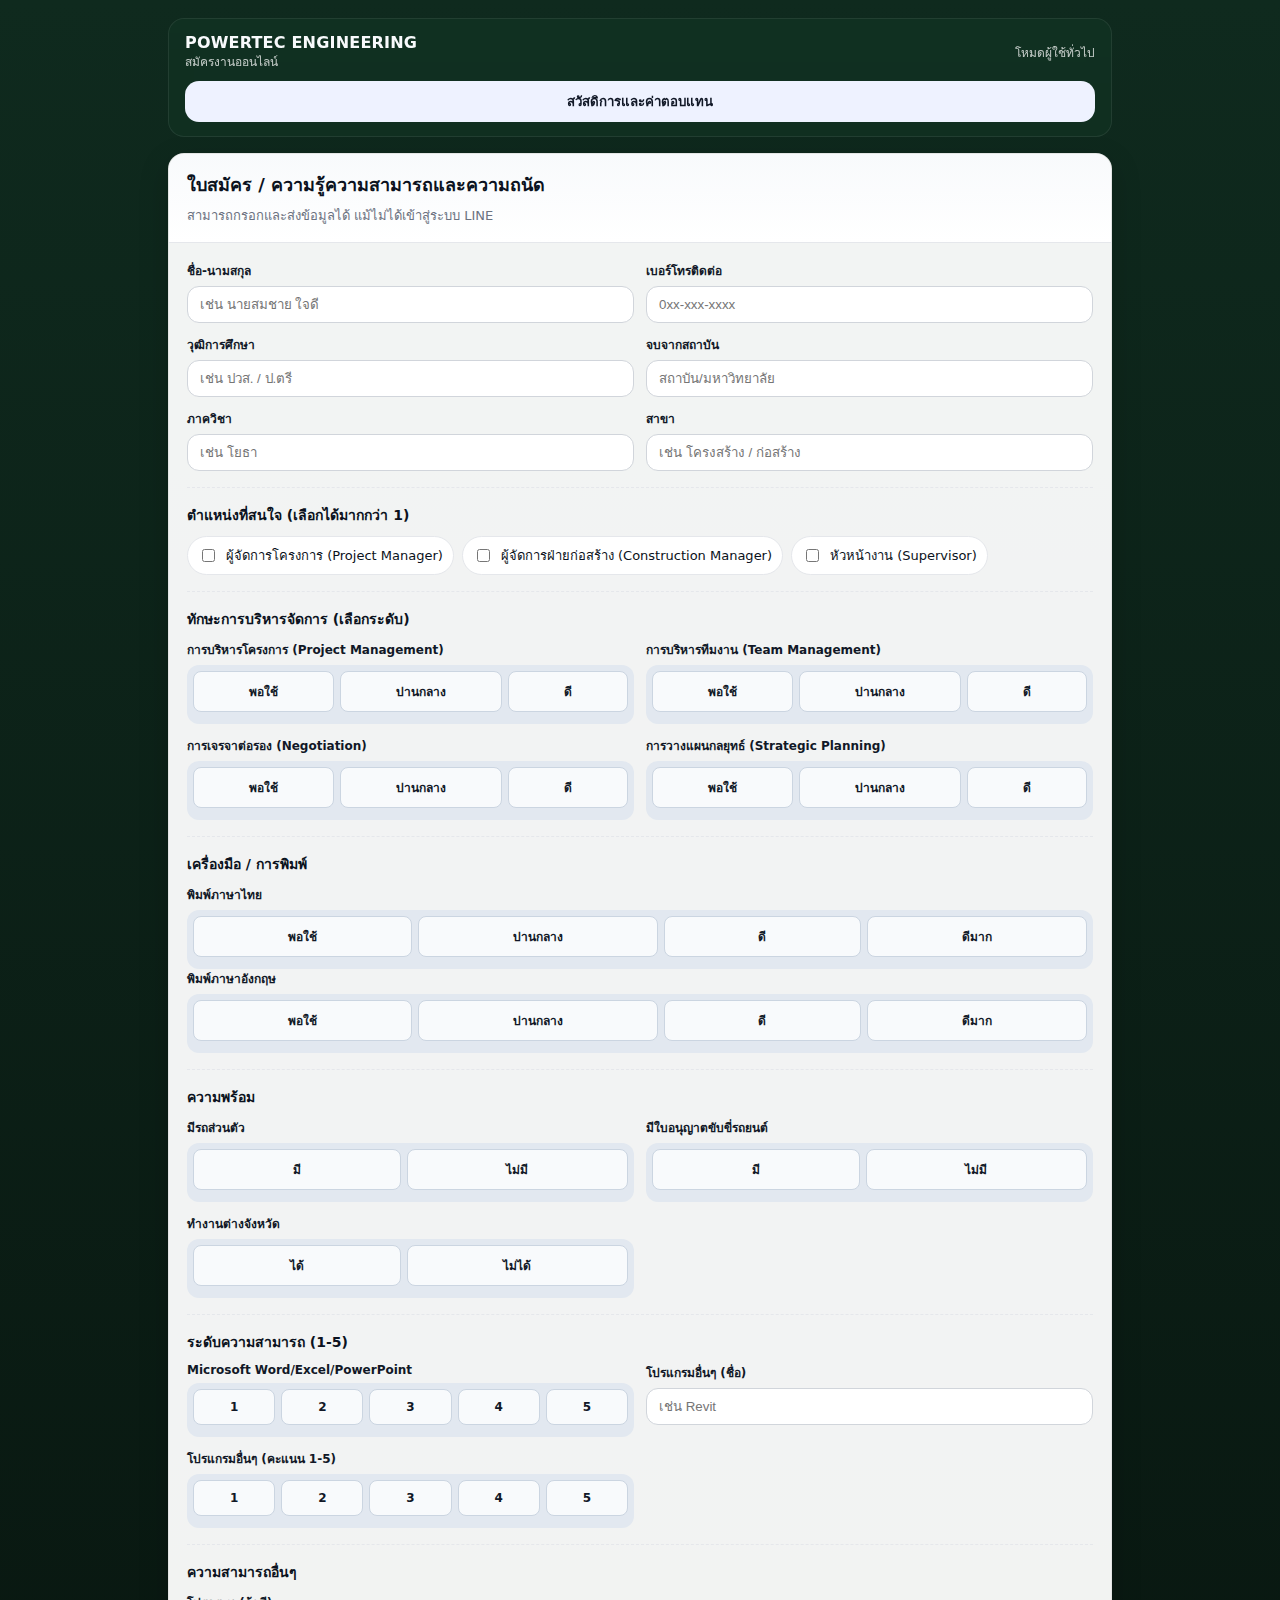
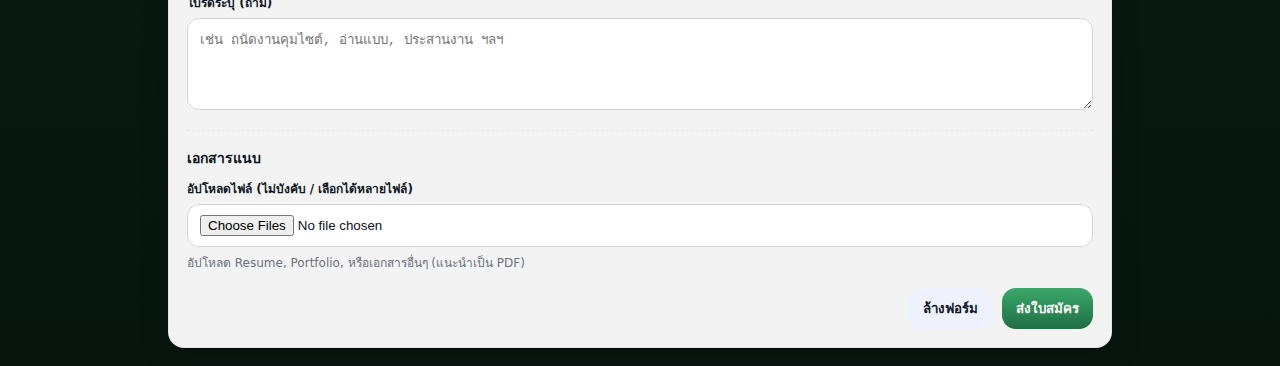
<file: management/index.html>
<!doctype html>
<html lang="th">

<head>
    <meta charset="utf-8" />
    <meta name="viewport" content="width=device-width, initial-scale=1.0, maximum-scale=1.0, user-scalable=no" />
    <title>POWERTEC — สมัครงาน</title>

    <link rel="stylesheet" href="./css/styles.css" />
    <script src="https://static.line-scdn.net/liff/edge/2/sdk.js"></script>

    <!-- ===== Modal CSS (เฉพาะหน้านี้) ===== -->
    <style>
        .modal-backdrop {
            position: fixed;
            inset: 0;
            background: rgba(0, 0, 0, .55);
            display: none;
            align-items: center;
            justify-content: center;
            z-index: 999;
            padding: 16px;
        }

        .modal {
            background: #fff;
            color: #111827;
            width: 100%;
            max-width: 900px;
            max-height: 85vh;
            overflow: auto;
            border-radius: 16px;
            box-shadow: 0 20px 50px rgba(0, 0, 0, .35);
        }

        .modal-h {
            padding: 16px 18px;
            border-bottom: 1px solid #e5e7eb;
            display: flex;
            justify-content: space-between;
            align-items: center;
            gap: 12px;
        }

        .modal-h h2 {
            margin: 0;
            font-size: 18px
        }

        .modal-b {
            padding: 18px
        }

        .modal-close {
            border: none;
            background: #fee2e2;
            color: #991b1b;
            border-radius: 10px;
            padding: 6px 10px;
            font-weight: 800;
            cursor: pointer;
            white-space: nowrap;
        }

        .modal-note {
            margin-top: 10px;
            padding: 10px 12px;
            border: 1px solid #e5e7eb;
            border-radius: 12px;
            background: #f9fafb;
            color: #374151;
            font-size: 13px;
        }

        /* ตารางสวัสดิการ - ทำให้อ่านง่ายบนมือถือ */
        .benefit-table {
            width: 100%;
            border-collapse: collapse;
            font-size: 14px;
        }

        .benefit-table th,
        .benefit-table td {
            border: 1px solid #d1d5db;
            padding: 8px;
            vertical-align: top;
        }

        .benefit-table thead th {
            background: #f3f4f6;
            font-weight: 800;
        }

        .benefit-no {
            width: 60px;
            text-align: center
        }

        .benefit-right {
            width: 160px
        }

        .benefit-money {
            text-align: right;
            white-space: nowrap
        }

        @media (max-width:560px) {
            .benefit-right {
                width: 120px
            }

            .benefit-table {
                font-size: 13px
            }
        }
    </style>
</head>

<body>
    <div class="container">

        <!-- ================= Topbar (2 แถว) ================= -->
        <div class="topbar" style="flex-direction:column;align-items:stretch;gap:10px">
            <!-- แถวบน -->
            <div style="display:flex;justify-content:space-between;align-items:center;gap:12px;flex-wrap:wrap">
                <div class="brand">
                    <div>
                        <div class="title" id="brandName">POWERTEC ENGINEERING</div>
                        <div class="sub">สมัครงานออนไลน์</div>
                    </div>
                </div>
                <div class="small" id="whoami">โหมดผู้ใช้ทั่วไป</div>
            </div>

            <!-- แถวล่าง: ปุ่มสวัสดิการ -->
            <div style="display:flex">
                <button id="btnBenefit" class="btn btn-ghost" style="width:100%" type="button"
                    onclick="เปิดModalสวัสดิการ()">
                    สวัสดิการและค่าตอบแทน
                </button>
            </div>
        </div>

        <!-- ================= ใบสมัคร ================= -->
        <div class="card">
            <div class="card-h">
                <h1>ใบสมัคร / ความรู้ความสามารถและความถนัด</h1>
                <p>สามารถกรอกและส่งข้อมูลได้ แม้ไม่ได้เข้าสู่ระบบ LINE</p>
            </div>

            <div class="card-b">
                <form id="applicantForm">

                    <!-- ข้อมูลส่วนตัว -->
                    <div class="grid">
                        <div class="field">
                            <label>ชื่อ-นามสกุล</label>
                            <input name="fullName" required placeholder="เช่น นายสมชาย ใจดี" />
                        </div>
                        <div class="field">
                            <label>เบอร์โทรติดต่อ</label>
                            <input name="phone" required placeholder="0xx-xxx-xxxx" />
                        </div>

                        <div class="field">
                            <label>วุฒิการศึกษา</label>
                            <input name="educationLevel" placeholder="เช่น ปวส. / ป.ตรี" />
                        </div>
                        <div class="field">
                            <label>จบจากสถาบัน</label>
                            <input name="graduatedFrom" placeholder="สถาบัน/มหาวิทยาลัย" />
                        </div>

                        <div class="field">
                            <label>ภาควิชา</label>
                            <input name="engineeringDept" placeholder="เช่น โยธา" />
                        </div>
                        <div class="field">
                            <label>สาขา</label>
                            <input name="engineeringMajor" placeholder="เช่น โครงสร้าง / ก่อสร้าง" />
                        </div>
                    </div>

                    <!-- ตำแหน่ง -->
                    <div class="section">
                        <h2>ตำแหน่งที่สนใจ (เลือกได้มากกว่า 1)</h2>
                        <div class="pills">
                            <label class="pill">
                                <input type="checkbox" name="positionProjectManager"> ผู้จัดการโครงการ (Project Manager)
                            </label>
                            <label class="pill">
                                <input type="checkbox" name="positionConstructionManager"> ผู้จัดการฝ่ายก่อสร้าง
                                (Construction Manager)
                            </label>
                            <label class="pill">
                                <input type="checkbox" name="positionSupervisor"> หัวหน้างาน (Supervisor)
                            </label>
                        </div>
                    </div>


                    <!-- ทักษะด้านการบริหารจัดการ -->
                    <div class="section">
                        <h2>ทักษะการบริหารจัดการ (เลือกระดับ)</h2>
                        <div class="grid">
                            <div class="field">
                                <label>การบริหารโครงการ (Project Management)</label>
                                <div class="segment-group">
                                    <label class="segment-pill"><input type="radio" name="ratePM" value="พอใช้">
                                        พอใช้</label>
                                    <label class="segment-pill"><input type="radio" name="ratePM" value="ปานกลาง">
                                        ปานกลาง</label>
                                    <label class="segment-pill"><input type="radio" name="ratePM" value="ดี"> ดี</label>
                                </div>
                            </div>
                            <div class="field">
                                <label>การบริหารทีมงาน (Team Management)</label>
                                <div class="segment-group">
                                    <label class="segment-pill"><input type="radio" name="rateTeam" value="พอใช้">
                                        พอใช้</label>
                                    <label class="segment-pill"><input type="radio" name="rateTeam" value="ปานกลาง">
                                        ปานกลาง</label>
                                    <label class="segment-pill"><input type="radio" name="rateTeam" value="ดี">
                                        ดี</label>
                                </div>
                            </div>
                            <div class="field">
                                <label>การเจรจาต่อรอง (Negotiation)</label>
                                <div class="segment-group">
                                    <label class="segment-pill"><input type="radio" name="rateNegotiation"
                                            value="พอใช้"> พอใช้</label>
                                    <label class="segment-pill"><input type="radio" name="rateNegotiation"
                                            value="ปานกลาง"> ปานกลาง</label>
                                    <label class="segment-pill"><input type="radio" name="rateNegotiation" value="ดี">
                                        ดี</label>
                                </div>
                            </div>
                            <div class="field">
                                <label>การวางแผนกลยุทธ์ (Strategic Planning)</label>
                                <div class="segment-group">
                                    <label class="segment-pill"><input type="radio" name="rateStrategic" value="พอใช้">
                                        พอใช้</label>
                                    <label class="segment-pill"><input type="radio" name="rateStrategic"
                                            value="ปานกลาง"> ปานกลาง</label>
                                    <label class="segment-pill"><input type="radio" name="rateStrategic" value="ดี">
                                        ดี</label>
                                </div>
                            </div>
                        </div>
                    </div>

                    <!-- เครื่องมือ / การพิมพ์ -->
                    <div class="section">
                        <h2>เครื่องมือ / การพิมพ์</h2>

                        <div class="field">
                            <label>พิมพ์ภาษาไทย</label>
                            <div class="segment-group" style="flex-wrap: wrap;">
                                <label class="segment-pill"><input type="radio" name="typingThai" value="พอใช้">
                                    พอใช้</label>
                                <label class="segment-pill"><input type="radio" name="typingThai" value="ปานกลาง">
                                    ปานกลาง</label>
                                <label class="segment-pill"><input type="radio" name="typingThai" value="ดี">
                                    ดี</label>
                                <label class="segment-pill"><input type="radio" name="typingThai" value="ดีมาก">
                                    ดีมาก</label>
                            </div>
                        </div>
                        <div class="field">
                            <label>พิมพ์ภาษาอังกฤษ</label>
                            <div class="segment-group" style="flex-wrap: wrap;">
                                <label class="segment-pill"><input type="radio" name="typingEnglish" value="พอใช้">
                                    พอใช้</label>
                                <label class="segment-pill"><input type="radio" name="typingEnglish" value="ปานกลาง">
                                    ปานกลาง</label>
                                <label class="segment-pill"><input type="radio" name="typingEnglish" value="ดี">
                                    ดี</label>
                                <label class="segment-pill"><input type="radio" name="typingEnglish" value="ดีมาก">
                                    ดีมาก</label>
                            </div>
                        </div>
                    </div>


                    <!-- ความพร้อม -->
                    <div class="section">
                        <h2>ความพร้อม</h2>
                        <div class="grid">
                            <div class="field">
                                <label>มีรถส่วนตัว</label>
                                <div class="segment-group">
                                    <label class="segment-pill"><input type="radio" name="hasCar" value="มี"> มี</label>
                                    <label class="segment-pill"><input type="radio" name="hasCar" value="ไม่มี">
                                        ไม่มี</label>
                                </div>
                            </div>
                            <div class="field">
                                <label>มีใบอนุญาตขับขี่รถยนต์</label>
                                <div class="segment-group">
                                    <label class="segment-pill"><input type="radio" name="hasDriverLicense" value="มี">
                                        มี</label>
                                    <label class="segment-pill"><input type="radio" name="hasDriverLicense"
                                            value="ไม่มี">
                                        ไม่มี</label>
                                </div>
                            </div>
                            <div class="field">
                                <label>ทำงานต่างจังหวัด</label>
                                <div class="segment-group">
                                    <label class="segment-pill"><input type="radio" name="canWorkUpcountry" value="ได้">
                                        ได้</label>
                                    <label class="segment-pill"><input type="radio" name="canWorkUpcountry"
                                            value="ไม่ได้">
                                        ไม่ได้</label>
                                </div>
                            </div>
                        </div>
                    </div>

                    <!-- ระดับความสามารถ -->
                    <div class="section">
                        <h2>ระดับความสามารถ (1-5)</h2>
                        <div class="grid">
                            <div class="field">
                                <label>Microsoft Word/Excel/PowerPoint</label>
                                <div class="segment-group">
                                    <label class="segment-pill"><input type="radio" name="rateWordExcelPPT" value="1">
                                        1</label>
                                    <label class="segment-pill"><input type="radio" name="rateWordExcelPPT" value="2">
                                        2</label>
                                    <label class="segment-pill"><input type="radio" name="rateWordExcelPPT" value="3">
                                        3</label>
                                    <label class="segment-pill"><input type="radio" name="rateWordExcelPPT" value="4">
                                        4</label>
                                    <label class="segment-pill"><input type="radio" name="rateWordExcelPPT" value="5">
                                        5</label>
                                </div>
                            </div>


                            <div class="field">
                                <label>โปรแกรมอื่นๆ (ชื่อ)</label>
                                <input name="rateOthersLabel" placeholder="เช่น Revit" />
                            </div>
                            <div class="field">
                                <label>โปรแกรมอื่นๆ (คะแนน 1-5)</label>
                                <div class="segment-group">
                                    <label class="segment-pill"><input type="radio" name="rateOthersValue" value="1">
                                        1</label>
                                    <label class="segment-pill"><input type="radio" name="rateOthersValue" value="2">
                                        2</label>
                                    <label class="segment-pill"><input type="radio" name="rateOthersValue" value="3">
                                        3</label>
                                    <label class="segment-pill"><input type="radio" name="rateOthersValue" value="4">
                                        4</label>
                                    <label class="segment-pill"><input type="radio" name="rateOthersValue" value="5">
                                        5</label>
                                </div>
                            </div>
                        </div>


                        <!-- ความสามารถอื่นๆ -->
                        <div class="section">
                            <h2>ความสามารถอื่นๆ</h2>
                            <div class="field">
                                <label>โปรดระบุ (ถ้ามี)</label>
                                <textarea name="otherSkillsText"
                                    placeholder="เช่น ถนัดงานคุมไซต์, อ่านแบบ, ประสานงาน ฯลฯ"></textarea>
                            </div>
                        </div>

                        <!-- แนบไฟล์ -->
                        <div class="section">
                            <h2>เอกสารแนบ</h2>
                            <div class="field">
                                <label>อัปโหลดไฟล์ (ไม่บังคับ / เลือกได้หลายไฟล์)</label>
                                <input type="file" id="uploadFiles" name="uploadFiles" multiple
                                    accept=".pdf,.doc,.docx,.jpg,.png" />
                                <div class="hint">อัปโหลด Resume, Portfolio, หรือเอกสารอื่นๆ (แนะนำเป็น PDF)</div>
                            </div>
                        </div>
                    </div>
                    <!-- Actions -->
                    <div class="actions">
                        <button type="button" class="btn btn-ghost"
                            onclick="document.getElementById('applicantForm').reset(); document.getElementById('acceptedBenefits').value='false'; document.getElementById('btnBenefit').innerText='สวัสดิการและค่าตอบแทน';">
                            ล้างฟอร์ม
                        </button>
                        <button type="submit" class="btn btn-primary">
                            ส่งใบสมัคร
                        </button>
                    </div>

                    <div id="toast1" class="toast"></div>
                    <input type="hidden" id="acceptedBenefits" name="acceptedBenefits" value="false">
                </form>
            </div>
        </div>
    </div>
    </div>

    <!-- ================= Modal : สวัสดิการ (ตามตารางที่ให้มา) ================= -->
    <div class="modal-backdrop" id="benefitModal">
        <div class="modal">
            <div class="modal-h">
                <h2>สวัสดิการและค่าตอบแทน</h2>
                <button class="modal-close" type="button" onclick="ปิดModalสวัสดิการ()">ปิด</button>
            </div>

            <div class="modal-b">

                <table class="benefit-table">
                    <thead>
                        <tr>
                            <th class="benefit-no">ลำดับ</th>
                            <th>สวัสดิการและค่าตอบแทน</th>
                            <th class="benefit-right">สิทธิที่ได้รับ</th>
                        </tr>
                    </thead>
                    <tbody>
                        <tr>
                            <td class="benefit-no">1</td>
                            <td>เงินเดือน</td>
                            <td>ตามตกลง</td>
                        </tr>
                        <tr>
                            <td class="benefit-no">2</td>
                            <td>ค่าโทรศัพท์/เดือน</td>
                            <td>ตามตกลง</td>
                        </tr>
                        <tr>
                            <td class="benefit-no">3</td>
                            <td>ทดลองงาน 90 วัน</td>
                            <td>ตามนโยบายของบริษัท</td>
                        </tr>
                        <tr>
                            <td class="benefit-no">4</td>
                            <td>การปรับขึ้นเงินเดือนขึ้นอยู่กับผู้ปฏิบัติงาน, อายุงาน หรือตามนายจ้างเห็นสมควร</td>
                            <td>ตามนโยบายของบริษัท</td>
                        </tr>
                        <tr>
                            <td class="benefit-no">5</td>
                            <td>ค่าที่พัก (ค่าน้ำ, ค่าไฟ) <strong>ที่พักของบริษัท</strong></td>
                            <td>ฟรี</td>
                        </tr>
                        <tr>
                            <td class="benefit-no">6</td>
                            <td>
                                ค่าเดินทาง (น้ำมัน)
                                <div style="margin-top:6px;font-size:13px;line-height:1.45">
                                    6.1 ใช้รถของบริษัท<br>
                                    6.2 ใช้รถส่วนตัววิ่งงานให้กับบริษัท <strong>ออกค่าใช้จ่ายให้บางส่วน</strong>
                                </div>
                            </td>
                            <td>เบิกตามระยะทางจริง</td>
                        </tr>
                        <tr>
                            <td class="benefit-no">7</td>
                            <td>ค่าอาหาร (OT) หลัง 18.00 น.</td>
                            <td>ฟรี</td>
                        </tr>
                        <tr>
                            <td class="benefit-no">8</td>
                            <td>ประกันสังคม, ค่ารักษาพยาบาล และเงินทดแทนต่างๆ</td>
                            <td>ตามสิทธิประกันตน</td>
                        </tr>
                        <tr>
                            <td class="benefit-no">9</td>
                            <td>
                                วันหยุด
                                <ul style="margin:6px 0 0 16px;padding:0">
                                    <li>วันหยุด 1 วัน/สัปดาห์ หรือรวม 4 วัน/เดือน</li>
                                    <li>วันหยุดตามประเพณี ไม่น้อยกว่า 13 วัน</li>
                                    <li>ลาป่วย (จ่ายค่าจ้างไม่เกิน 30 วันทำงาน/ปี)</li>
                                    <li>ลากิจ (ลาได้ไม่เกิน 3 วันทำงาน/ปี ลาเพื่อธุระจำเป็น)</li>
                                    <li>ลาพักร้อน (ทำงานครบ 1 ปี ลาได้ไม่เกิน 6 วันทำงาน/ปี)</li>
                                </ul>
                            </td>
                            <td>ตามกฎหมายคุ้มครองแรงงานกำหนด</td>
                        </tr>
                        <tr>
                            <td class="benefit-no">10</td>
                            <td>งานเลี้ยงสังสรรค์ (งานบานหรือโปรเจคสิ้นปี)</td>
                            <td>ตามบริษัทเห็นสมควร</td>
                        </tr>
                    </tbody>
                </table>

                <div class="modal-note">
                    หมายเหตุ: สวัสดิการและค่าตอบแทนอาจเปลี่ยนแปลงได้ตามนโยบายของบริษัท
                    หรือ ตามนายจ้างเห็นสมควร
                </div>

                <div class="actions" style="margin-top:14px">
                    <button class="btn btn-primary" type="button" onclick="รับทราบสวัสดิการ()">
                        รับทราบสวัสดิการและค่าตอบแทน
                    </button>
                </div>

                <div id="toastBenefits" class="toast"></div>
            </div>
        </div>
    </div>

    <!-- ================= Modal : ยืนยันการส่งใบสมัคร ================= -->
    <div class="modal-backdrop" id="confirmModal">
        <div class="modal" style="max-width: 400px;">
            <div class="modal-h">
                <h2>ยืนยันการส่งใบสมัคร</h2>
                <button class="modal-close" type="button" onclick="ปิดModalยืนยัน()">ปิด</button>
            </div>
            <div class="modal-b">
                <!-- กรณีพร้อมส่ง -->
                <div id="confirmStateReady" style="display: none;">
                    <p style="margin-bottom: 20px;">คุณตรวจสอบข้อมูลครบถ้วน และต้องการส่งใบสมัครใช่หรือไม่?</p>
                    <div class="actions">
                        <button class="btn btn-ghost" type="button" onclick="ปิดModalยืนยัน()">
                            ยกเลิก
                        </button>
                        <button id="btnConfirmSubmit" class="btn btn-primary" type="button"
                            onclick="ยืนยันส่งใบสมัคร()">
                            ยืนยันและส่งใบสมัคร
                        </button>
                    </div>
                </div>

                <!-- กรณียังไม่ได้อ่านสวัสดิการ -->
                <div id="confirmStateNotReady" style="display: none; text-align: center;">
                    <div style="font-size: 40px; margin-bottom: 10px;">⚠️</div>
                    <p style="margin-bottom: 20px; font-weight: 500; color: #b91c1c;">คุณยังไม่ได้กดยอมรับ
                        "สวัสดิการและค่าตอบแทน" กรุณาเปิดอ่านและกดยอมรับก่อนส่งใบสมัครครับ</p>
                    <div class="actions" style="justify-content: center;">
                        <button class="btn btn-primary" type="button" onclick="ปิดModalยืนยัน(); เปิดModalสวัสดิการ();">
                            เปิดอ่านสวัสดิการ
                        </button>
                    </div>
                </div>
            </div>
        </div>
    </div>

    <!-- ================= Modal : ส่งสำเร็จ ================= -->
    <div class="modal-backdrop" id="successModal">
        <div class="modal" style="max-width: 400px; text-align: center;">
            <div class="modal-h" style="justify-content: center; border-bottom: none; padding-bottom: 0;">
                <div style="font-size: 50px; margin-bottom: 10px;">🎉</div>
            </div>
            <div class="modal-b">
                <h2 style="color: #15803d; margin-bottom: 15px;">ส่งข้อมูลสำเร็จ!</h2>
                <p style="margin-bottom: 25px; color: #475569;">
                    ระบบได้รับข้อมูลใบสมัครของคุณเรียบร้อยแล้ว<br>กรุณารอการติดต่อกลับจากเจ้าหน้าที่ ขอบคุณครับ/ค่ะ</p>
                <div class="actions" style="justify-content: center;">
                    <button class="btn btn-primary" type="button" onclick="ปิดแอปLIFF()">
                        ปิดหน้าต่างนี้
                    </button>
                </div>
            </div>
        </div>
    </div>

    <!-- ================= Scripts ================= -->
    <script src="./js/Config.js"></script>
    <script src="./js/api.js"></script>
    <script src="./js/liff-init.js"></script>

    <script>
        // ===== โหมดผู้ใช้: LINE หรือ Guest =====
        let USER = {
            lineUserId: 'WEB_GUEST',
            displayName: 'ผู้สมัครผ่านเว็บ'
        };

        function เปิดModalสวัสดิการ() {
            document.getElementById('benefitModal').style.display = 'flex';
        }
        function ปิดModalสวัสดิการ() {
            document.getElementById('benefitModal').style.display = 'none';
        }

        // --- เพิ่มฟังก์ชันจัดการ Success Modal และปิดแอป ---
        function เปิดModalสำเร็จ() {
            document.getElementById('successModal').style.display = 'flex';
        }

        function ปิดแอปLIFF() {
            if (liff.isInClient()) {
                liff.closeWindow();
            } else {
                document.getElementById('successModal').style.display = 'none';
                // ถ้าเปิดในเบราว์เซอร์ปกติ ก็ให้พาไปหน้าแรก
                window.location.href = "../index.html";
            }
        }

        function เปิดModalยืนยัน() {
            const isAccepted = document.getElementById('acceptedBenefits').value === 'true';
            document.getElementById('confirmStateReady').style.display = isAccepted ? 'block' : 'none';
            document.getElementById('confirmStateNotReady').style.display = isAccepted ? 'none' : 'block';
            document.getElementById('confirmModal').style.display = 'flex';
        }
        function ปิดModalยืนยัน() {
            if (document.getElementById('btnConfirmSubmit').disabled) return; // ห้ามปิดตอนกำลังส่งข้อมูล
            document.getElementById('confirmModal').style.display = 'none';
        }

        function toast(el, msg, isErr = false) {
            el.classList.toggle('err', !!isErr);
            el.textContent = msg;
            el.style.display = 'block';
            setTimeout(() => { el.style.display = 'none'; }, 4500);
        }

        // ฟังก์ชันสำหรับส่ง Flex Message เข้าห้องแชทตอนส่งใบสมัคร
        async function sendFlexMessage(data) {
            // ตรวจสอบว่าเปิดใน LINE LIFF และล็อกอินอยู่หรือไม่
            if (!liff.isInClient() || !liff.isLoggedIn()) return;

            const today = new Date().toLocaleDateString('th-TH', {
                year: 'numeric', month: 'long', day: 'numeric'
            });

            try {
                await liff.sendMessages([
                    {
                        "type": "flex",
                        "altText": "จัดส่งข้อมูลสำเร็จ",
                        "contents": {
                            "type": "bubble",
                            "size": "mega",
                            "body": {
                                "type": "box",
                                "layout": "vertical",
                                "contents": [
                                    {
                                        "type": "text",
                                        "text": "✅ จัดส่งข้อมูลสำเร็จ",
                                        "weight": "bold",
                                        "color": "#15803d",
                                        "size": "lg"
                                    },
                                    {
                                        "type": "separator",
                                        "margin": "md"
                                    },
                                    {
                                        "type": "box",
                                        "layout": "vertical",
                                        "margin": "md",
                                        "spacing": "sm",
                                        "contents": [
                                            {
                                                "type": "box",
                                                "layout": "horizontal",
                                                "contents": [
                                                    {
                                                        "type": "text",
                                                        "text": "วันที่",
                                                        "size": "sm",
                                                        "color": "#64748b",
                                                        "flex": 1
                                                    },
                                                    {
                                                        "type": "text",
                                                        "text": today,
                                                        "size": "sm",
                                                        "color": "#0f172a",
                                                        "weight": "bold",
                                                        "flex": 2,
                                                        "wrap": true
                                                    }
                                                ]
                                            },
                                            {
                                                "type": "box",
                                                "layout": "horizontal",
                                                "contents": [
                                                    {
                                                        "type": "text",
                                                        "text": "ชื่ออ้างอิง",
                                                        "size": "sm",
                                                        "color": "#64748b",
                                                        "flex": 1
                                                    },
                                                    {
                                                        "type": "text",
                                                        "text": data.fullName || "-",
                                                        "size": "sm",
                                                        "color": "#0f172a",
                                                        "weight": "bold",
                                                        "flex": 2,
                                                        "wrap": true
                                                    }
                                                ]
                                            }
                                        ]
                                    }
                                ]
                            }
                        }
                    }
                ]);
            } catch (err) {
                // หากเกิดข้อผิดพลาด ก็ไม่ต้องแสดง error (ปล่อยผ่านไป)
            }
        }

        async function fileToBase64(file) {
            return new Promise((resolve, reject) => {
                const reader = new FileReader();
                reader.onload = () => resolve({
                    name: file.name,
                    mimeType: file.type,
                    data: reader.result.split(',')[1]
                });
                reader.onerror = error => reject(error);
                reader.readAsDataURL(file);
            });
        }

        function formToObj(form) {
            const fd = new FormData(form);
            const o = {};
            for (const [k, v] of fd.entries()) {
                if (v instanceof File) continue;
                o[k] = v;
            }

            // checkboxes (สำหรับตำแหน่ง)
            form.querySelectorAll('input[type="checkbox"]').forEach(cb => {
                o[cb.name] = cb.checked;
            });

            // radio buttons (สำหรับ segment pills)
            // Note: FormData handles checked radio buttons automatically, 
            // but we want to ensure we don't send purely empty strings if they aren't fully checked, though the default is "".
            return o;
        }

        async function รับทราบสวัสดิการ() {
            const t = document.getElementById('toastBenefits');

            // Mark as accepted instead of sending an API request
            document.getElementById('acceptedBenefits').value = 'true';
            document.getElementById('btnBenefit').innerText = 'รับทราบสวัสดิการเรียบร้อย ✅';
            document.getElementById('btnBenefit').style.background = '#ecfdf5';
            document.getElementById('btnBenefit').style.color = '#065f46';
            document.getElementById('btnBenefit').style.border = '1px solid #a7f3d0';

            toast(t, 'รับทราบสวัสดิการเรียบร้อย ✅ จะถูกบันทึกพร้อมใบสมัคร');
            setTimeout(() => ปิดModalสวัสดิการ(), 1200);
        }

        async function ยืนยันส่งใบสมัคร() {
            const form = document.getElementById('applicantForm');
            const t = document.getElementById('toast1');
            const btn = document.getElementById('btnConfirmSubmit');
            const originalBtnText = btn.innerText;

            try {
                // เปลี่ยนสถานะปุ่ม
                btn.innerText = 'กำลังส่งข้อมูล...';
                btn.disabled = true;

                const data = formToObj(form);
                // Include the hidden input value
                data.acceptedBenefits = document.getElementById('acceptedBenefits').value === 'true';
                data.lineUserId = USER.lineUserId;
                data.displayName = USER.displayName;

                // ประมวลผลไฟล์แนบ
                const fileInput = document.getElementById('uploadFiles');
                const filesBase64 = [];
                if (fileInput && fileInput.files.length > 0) {
                    btn.innerText = 'กำลังจัดเตรียมไฟล์...';
                    for (let i = 0; i < fileInput.files.length; i++) {
                        filesBase64.push(await fileToBase64(fileInput.files[i]));
                    }
                    btn.innerText = 'กำลังส่งข้อมูล...';
                }
                data.files = filesBase64;

                await เรียกAPI_POST('ส่งใบสมัคร', data);

                // ส่งข้อความให้ผู้ใช้แบบเงียบๆ
                if (USER.lineUserId !== 'WEB_GUEST') {
                    await sendFlexMessage(data);
                }

                form.reset();
                // Reset benefits acceptance
                document.getElementById('acceptedBenefits').value = 'false';
                document.getElementById('btnBenefit').innerText = 'สวัสดิการและค่าตอบแทน';
                document.getElementById('btnBenefit').style = '';

                // ปิด Modal ยืนยัน แล้วเปิด Modal สำเร็จ
                ปิดModalยืนยัน();
                เปิดModalสำเร็จ();

            } catch (err) {
                toast(t, 'ส่งไม่สำเร็จ: ' + err.message, true);
                ปิดModalยืนยัน();
                btn.innerText = originalBtnText;
                btn.disabled = false;
            }
        }

        (async () => {
            document.getElementById('brandName').textContent = window.APP_CONFIG.แบรนด์.ชื่อ;

            // พยายามเริ่ม LIFF แต่ "ไม่บังคับ"
            try {
                await เริ่มLIFF();
                if (window.__LIFF_PROFILE__) {
                    USER = window.__LIFF_PROFILE__;
                    document.getElementById('whoami').textContent = 'LINE: ' + USER.displayName;
                } else {
                    document.getElementById('whoami').textContent = 'โหมดผู้ใช้ทั่วไป';
                }
            } catch (_) {
                document.getElementById('whoami').textContent = 'โหมดผู้ใช้ทั่วไป';
            }

            document.getElementById('applicantForm').addEventListener('submit', async (ev) => {
                ev.preventDefault();
                // ตรวจสอบ HTML5 Form Validation เพื่อให้แน่ใจว่ากรอกข้อมูลครบก่อนเปิด Modal
                if (!ev.target.checkValidity()) {
                    ev.target.reportValidity();
                    return;
                }
                เปิดModalยืนยัน();
            });
        })();
    </script>
</body>

</html>
</file>
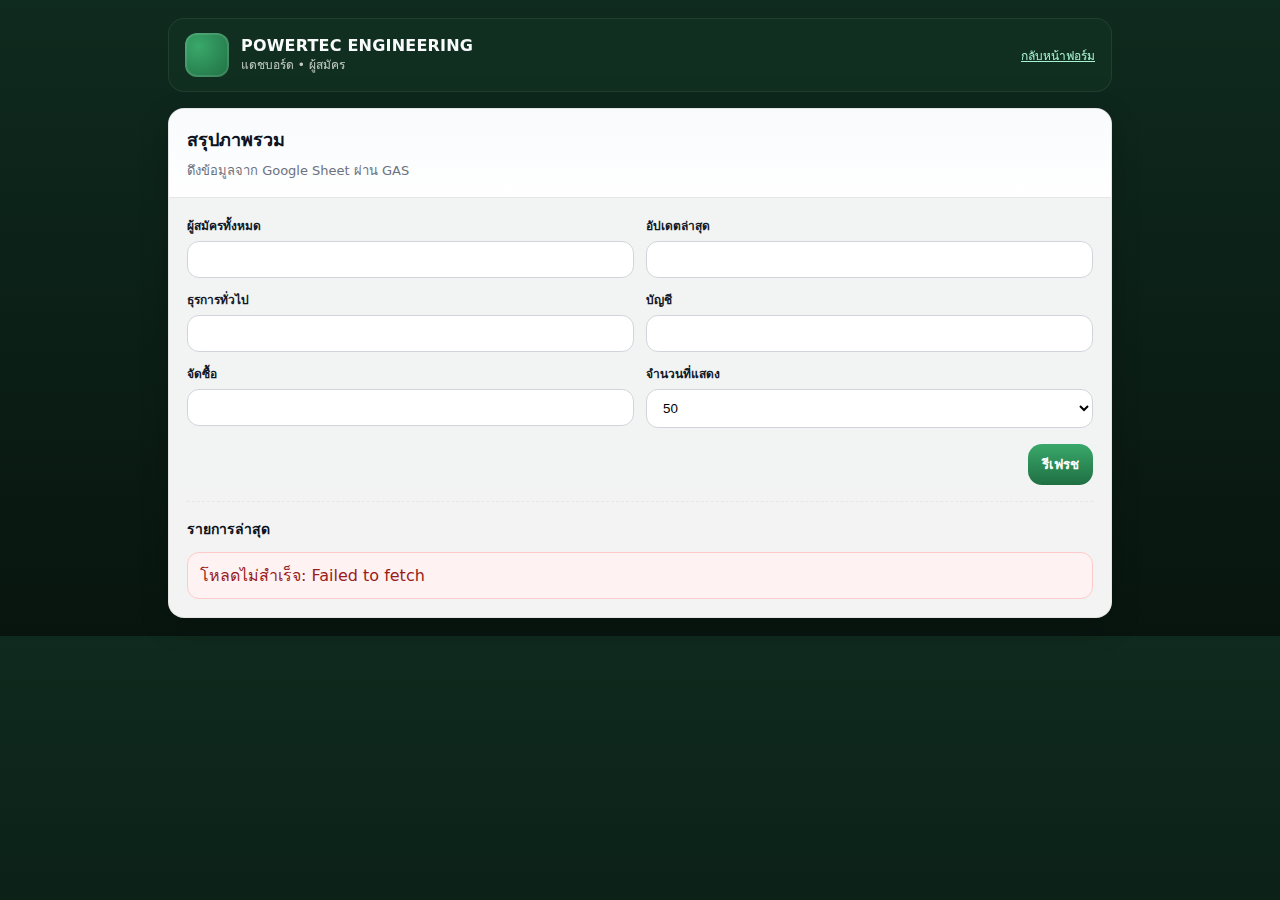
<file: administrative/dashboard.html>
<!doctype html>
<html lang="th">

<head>
    <meta charset="utf-8" />
    <meta name="viewport" content="width=device-width,initial-scale=1" />
    <title>POWERTEC — แดชบอร์ด</title>
    <link rel="stylesheet" href="./css/styles.css" />
</head>

<body>
    <div class="container">
        <div class="topbar">
            <div class="brand">
                <div class="logo"></div>
                <div>
                    <div class="title" id="brandName">POWERTEC ENGINEERING</div>
                    <div class="sub">แดชบอร์ด • ผู้สมัคร</div>
                </div>
            </div>
            <div class="small"><a href="./index.html">กลับหน้าฟอร์ม</a></div>
        </div>

        <div class="card">
            <div class="card-h">
                <h1>สรุปภาพรวม</h1>
                <p>ดึงข้อมูลจาก Google Sheet ผ่าน GAS</p>
            </div>
            <div class="card-b">
                <div class="grid">
                    <div class="field"><label>ผู้สมัครทั้งหมด</label><input id="total" readonly></div>
                    <div class="field"><label>อัปเดตล่าสุด</label><input id="last" readonly></div>
                    <div class="field"><label>ธุรการทั่วไป</label><input id="admin" readonly></div>
                    <div class="field"><label>บัญชี</label><input id="acc" readonly></div>
                    <div class="field"><label>จัดซื้อ</label><input id="pur" readonly></div>
                    <div class="field">
                        <label>จำนวนที่แสดง</label>
                        <select id="limit">
                            <option value="30">30</option>
                            <option value="50" selected>50</option>
                            <option value="100">100</option>
                            <option value="200">200</option>
                        </select>
                    </div>
                </div>

                <div class="actions">
                    <button class="btn btn-primary" id="reload">รีเฟรช</button>
                </div>

                <div class="section">
                    <h2>รายการล่าสุด</h2>
                    <div id="list"></div>
                </div>
            </div>
        </div>
    </div>

    <script src="./js/Config.js"></script>
    <script src="./js/api.js"></script>
    <script>
        const $ = (id) => document.getElementById(id);

        function escapeHtml(s) {
            return String(s).replace(/[&<>"']/g, c => ({ '&': '&amp;', '<': '&lt;', '>': '&gt;', '"': '&quot;', "'": '&#39;' }[c]));
        }

        function render(rows) {
            const el = $('list');
            if (!rows || !rows.length) {
                el.innerHTML = '<div class="hint">ยังไม่มีข้อมูล</div>';
                return;
            }

            el.innerHTML = rows.map(r => {
                const name = escapeHtml(r['ชื่อ-นามสกุล'] || '');
                const phone = escapeHtml(r['เบอร์โทร'] || '');
                const time = escapeHtml(r['เวลา'] || '');
                const who = escapeHtml(r['ชื่อในไลน์'] || '');

                const rawAD = r['ตำแหน่ง: ธุรการทั่วไป'] || r['สมัครตำแหน่ง_ธุรการทั่วไป'];
                const rawAC = r['ตำแหน่ง: บัญชี'] || r['สมัครตำแหน่ง_บัญชี'];
                const rawPC = r['ตำแหน่ง: จัดซื้อ'] || r['สมัครตำแหน่ง_จัดซื้อ'];

                const pos = [
                    rawAD && (String(rawAD).includes('ธุรการ') || rawAD === true) ? 'ธุรการทั่วไป' : null,
                    rawAC && (String(rawAC).includes('บัญชี') || rawAC === true) ? 'บัญชี' : null,
                    rawPC && (String(rawPC).includes('จัดซื้อ') || rawPC === true) ? 'จัดซื้อ' : null
                ].filter(Boolean).join(', ');

                return `
          <div style="padding:12px 12px;border:1px solid #e5e7eb;border-radius:14px;margin-bottom:10px;background:#fff">
            <div style="display:flex;justify-content:space-between;gap:10px;flex-wrap:wrap">
              <div style="font-weight:900">${name}</div>
              <div style="color:#6b7280;font-size:12px">${time}</div>
            </div>
            <div style="margin-top:6px;color:#111827;font-size:13px">
              <b>ตำแหน่ง:</b> ${escapeHtml(pos || '-')} • <b>โทร:</b> ${phone || '-'}
            </div>
            <div style="margin-top:6px;color:#6b7280;font-size:12px">LINE: ${who}</div>
          </div>
        `;
            }).join('');
        }

        async function load() {
            const limit = parseInt($('limit').value, 10);
            const data = await โหลดDashboard(limit);

            $('total').value = data.stats['ผู้สมัครทั้งหมด'] ?? '';
            $('last').value = data.stats['อัปเดตล่าสุด'] ?? '';
            $('admin').value = data.stats['นับตำแหน่ง']?.['ธุรการทั่วไป'] ?? 0;
            $('acc').value = data.stats['นับตำแหน่ง']?.['บัญชี'] ?? 0;
            $('pur').value = data.stats['นับตำแหน่ง']?.['จัดซื้อ'] ?? 0;

            render(data.latest || []);
        }

        function showErr(err) {
            $('list').innerHTML = `<div class="toast err" style="display:block">โหลดไม่สำเร็จ: ${escapeHtml(err.message)}</div>`;
        }

        $('brandName').textContent = window.APP_CONFIG.แบรนด์.ชื่อ;
        $('reload').addEventListener('click', () => load().catch(showErr));
        $('limit').addEventListener('change', () => load().catch(showErr));

        load().catch(showErr);
    </script>
</body>

</html>
</file>
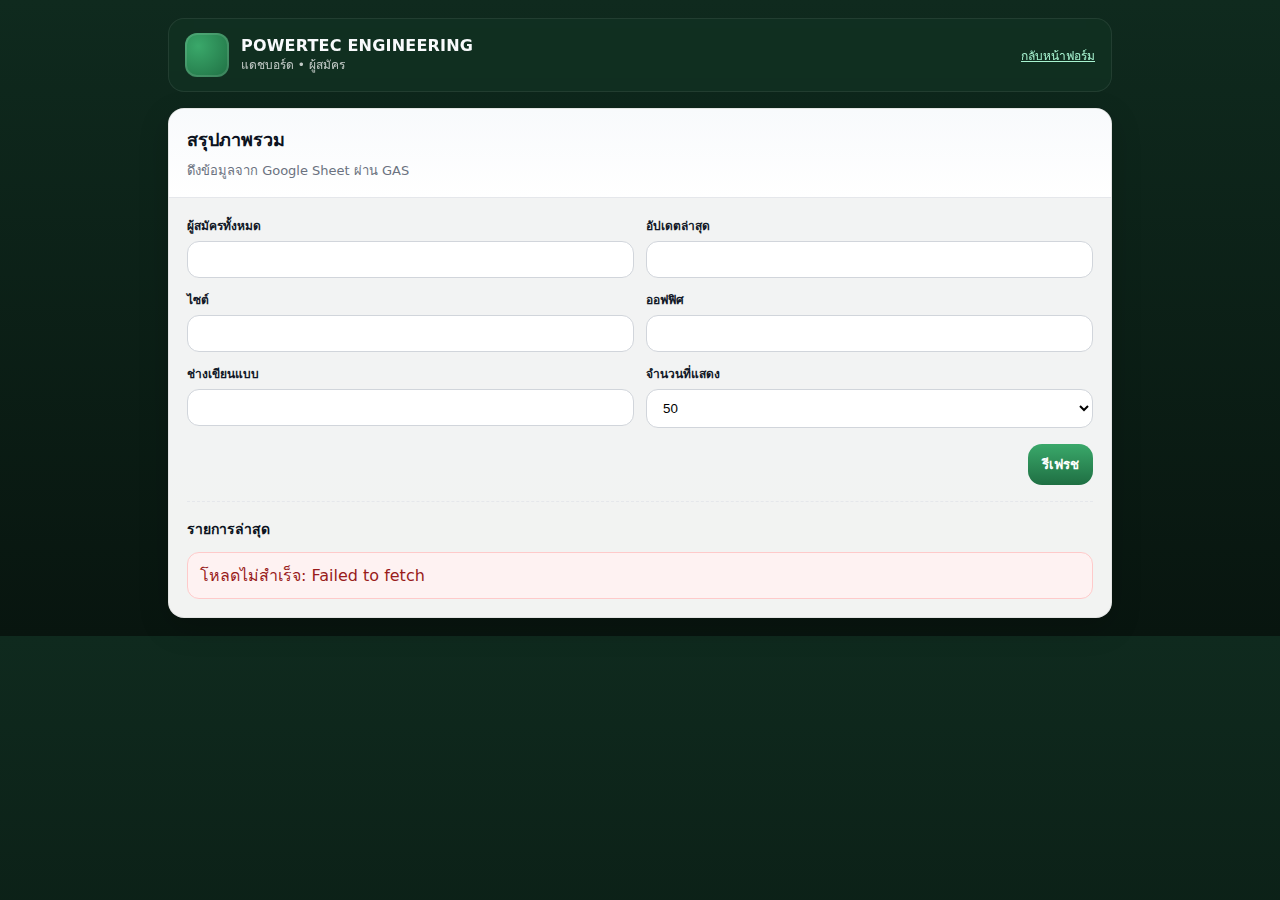
<file: engineer/dashboard.html>
<!doctype html>
<html lang="th">

<head>
    <meta charset="utf-8" />
    <meta name="viewport" content="width=device-width,initial-scale=1" />
    <title>POWERTEC — แดชบอร์ด</title>
    <link rel="stylesheet" href="./css/styles.css" />
</head>

<body>
    <div class="container">
        <div class="topbar">
            <div class="brand">
                <div class="logo"></div>
                <div>
                    <div class="title" id="brandName">POWERTEC ENGINEERING</div>
                    <div class="sub">แดชบอร์ด • ผู้สมัคร</div>
                </div>
            </div>
            <div class="small"><a href="./index.html">กลับหน้าฟอร์ม</a></div>
        </div>

        <div class="card">
            <div class="card-h">
                <h1>สรุปภาพรวม</h1>
                <p>ดึงข้อมูลจาก Google Sheet ผ่าน GAS</p>
            </div>
            <div class="card-b">
                <div class="grid">
                    <div class="field"><label>ผู้สมัครทั้งหมด</label><input id="total" readonly></div>
                    <div class="field"><label>อัปเดตล่าสุด</label><input id="last" readonly></div>
                    <div class="field"><label>ไซต์</label><input id="site" readonly></div>
                    <div class="field"><label>ออฟฟิศ</label><input id="office" readonly></div>
                    <div class="field"><label>ช่างเขียนแบบ</label><input id="draft" readonly></div>
                    <div class="field">
                        <label>จำนวนที่แสดง</label>
                        <select id="limit">
                            <option value="30">30</option>
                            <option value="50" selected>50</option>
                            <option value="100">100</option>
                            <option value="200">200</option>
                        </select>
                    </div>
                </div>

                <div class="actions">
                    <button class="btn btn-primary" id="reload">รีเฟรช</button>
                </div>

                <div class="section">
                    <h2>รายการล่าสุด</h2>
                    <div id="list"></div>
                </div>
            </div>
        </div>
    </div>

    <script src="./js/Config.js"></script>
    <script src="./js/api.js"></script>
    <script>
        const $ = (id) => document.getElementById(id);

        function escapeHtml(s) {
            return String(s).replace(/[&<>"']/g, c => ({ '&': '&amp;', '<': '&lt;', '>': '&gt;', '"': '&quot;', "'": '&#39;' }[c]));
        }

        function render(rows) {
            const el = $('list');
            if (!rows || !rows.length) {
                el.innerHTML = '<div class="hint">ยังไม่มีข้อมูล</div>';
                return;
            }

            el.innerHTML = rows.map(r => {
                const name = escapeHtml(r['ชื่อ-นามสกุล'] || '');
                const phone = escapeHtml(r['เบอร์โทร'] || '');
                const time = escapeHtml(r['เวลา'] || '');
                const who = escapeHtml(r['ชื่อในไลน์'] || '');
                const userId = escapeHtml(r['LINE userId'] || '');
                const edu = escapeHtml(r['วุฒิการศึกษา'] || '');
                const major = escapeHtml(r['สาขา'] || '');

                const rawSite = r['ตำแหน่ง: ไซต์'] || r['สมัครตำแหน่ง_ไซต์ (Site Engineer)'];
                const rawOffice = r['ตำแหน่ง: ออฟฟิศ'] || r['สมัครตำแหน่ง_ออฟฟิศ (Office Engineer)'];
                const rawDraft = r['ตำแหน่ง: ช่างเขียนแบบ'] || r['สมัครตำแหน่ง_ช่างเขียนแบบ'];

                const pos = [
                    rawSite && (String(rawSite).includes('ไซต์') || rawSite === true) ? 'ไซต์' : null,
                    rawOffice && (String(rawOffice).includes('ออฟฟิศ') || rawOffice === true) ? 'ออฟฟิศ' : null,
                    rawDraft && (String(rawDraft).includes('ช่างเขียนแบบ') || rawDraft === true) ? 'ช่างเขียนแบบ' : null
                ].filter(Boolean).join(', ');

                return `
          <div style="padding:15px; border:1px solid #e5e7eb; border-radius:14px; margin-bottom:12px; background:#fff; box-shadow: 0 1px 2px rgba(0,0,0,0.05);">
            <div style="display:flex; justify-content:space-between; gap:10px; flex-wrap:wrap; margin-bottom: 8px;">
              <div style="font-weight:700; font-size: 16px; color: #111827;">${name}</div>
              <div style="color:#64748b; font-size:12px;">${time}</div>
            </div>
            
            <div style="display:grid; grid-template-columns: 1fr 1fr; gap: 8px; font-size: 13px; color: #475569; margin-bottom: 12px;">
                <div><strong style="color:#1e293b;">ตำแหน่ง:</strong> ${escapeHtml(pos || '-')}</div>
                <div><strong style="color:#1e293b;">เบอร์โทร:</strong> ${phone || '-'}</div>
                <div><strong style="color:#1e293b;">วุฒิการศึกษา:</strong> ${edu || '-'}</div>
                <div><strong style="color:#1e293b;">สาขา:</strong> ${major || '-'}</div>
                <div style="grid-column: span 2;"><strong style="color:#1e293b;">LINE ข้อมูล:</strong> ${who} <span style="font-size:11px; color:#94a3b8;">(${userId})</span></div>
            </div>

            <div style="border-top: 1px solid #f1f5f9; padding-top: 12px; text-align: right;">
                <button class="btn btn-primary" style="padding: 6px 16px; font-size: 13px;" onclick="approveInterview('${userId}', '${name}', '${escapeHtml(pos || '-')}')" ${!userId || userId === 'WEB_GUEST' ? 'disabled' : ''}>
                    ${(!userId || userId === 'WEB_GUEST') ? 'ไม่มี LINE ID' : '✅ นัดสัมภาษณ์ (แจ้งผ่าน LINE)'}
                </button>
            </div>
          </div>
        `;
            }).join('');
        }

        async function load() {
            const limit = parseInt($('limit').value, 10);
            const data = await โหลดDashboard(limit);

            $('total').value = data.stats['ผู้สมัครทั้งหมด'] ?? '';
            $('last').value = data.stats['อัปเดตล่าสุด'] ?? '';
            $('site').value = data.stats['นับตำแหน่ง']?.['ไซต์'] ?? 0;
            $('office').value = data.stats['นับตำแหน่ง']?.['ออฟฟิศ'] ?? 0;
            $('draft').value = data.stats['นับตำแหน่ง']?.['ช่างเขียนแบบ'] ?? 0;

            render(data.latest || []);
        }

        function showErr(err) {
            $('list').innerHTML = `<div class="toast err" style="display:block">โหลดไม่สำเร็จ: ${escapeHtml(err.message)}</div>`;
        }

        async function approveInterview(lineUserId, name, position) {
            if (!confirm(`ยืนยันการนัดสัมภาษณ์คุณ ${name}?\nระบบจะส่งข้อความแจ้งเตือนไปยัง LINE ของผู้สมัครทันที`)) return;

            try {
                // สมมติว่าใน api.js มีฟังก์ชัน เรียกAPI_POST
                const res = await เรียกAPI_POST('อนุมัติสัมภาษณ์', { lineUserId, name, position });
                // ถ้าเรียกAPI_POST ไม่คืนค่าออกมาตรงๆ ให้ดูตามโครงสร้างเก่า
                alert('ส่งข้อความแจ้งนัดสัมภาษณ์เรียบร้อยแล้ว');
            } catch (err) {
                alert('เกิดข้อผิดพลาดในการส่งข้อความ: ' + err.message);
            }
        }

        $('brandName').textContent = window.APP_CONFIG.แบรนด์.ชื่อ;
        $('reload').addEventListener('click', () => load().catch(showErr));
        $('limit').addEventListener('change', () => load().catch(showErr));

        load().catch(showErr);
    </script>
</body>

</html>
</file>
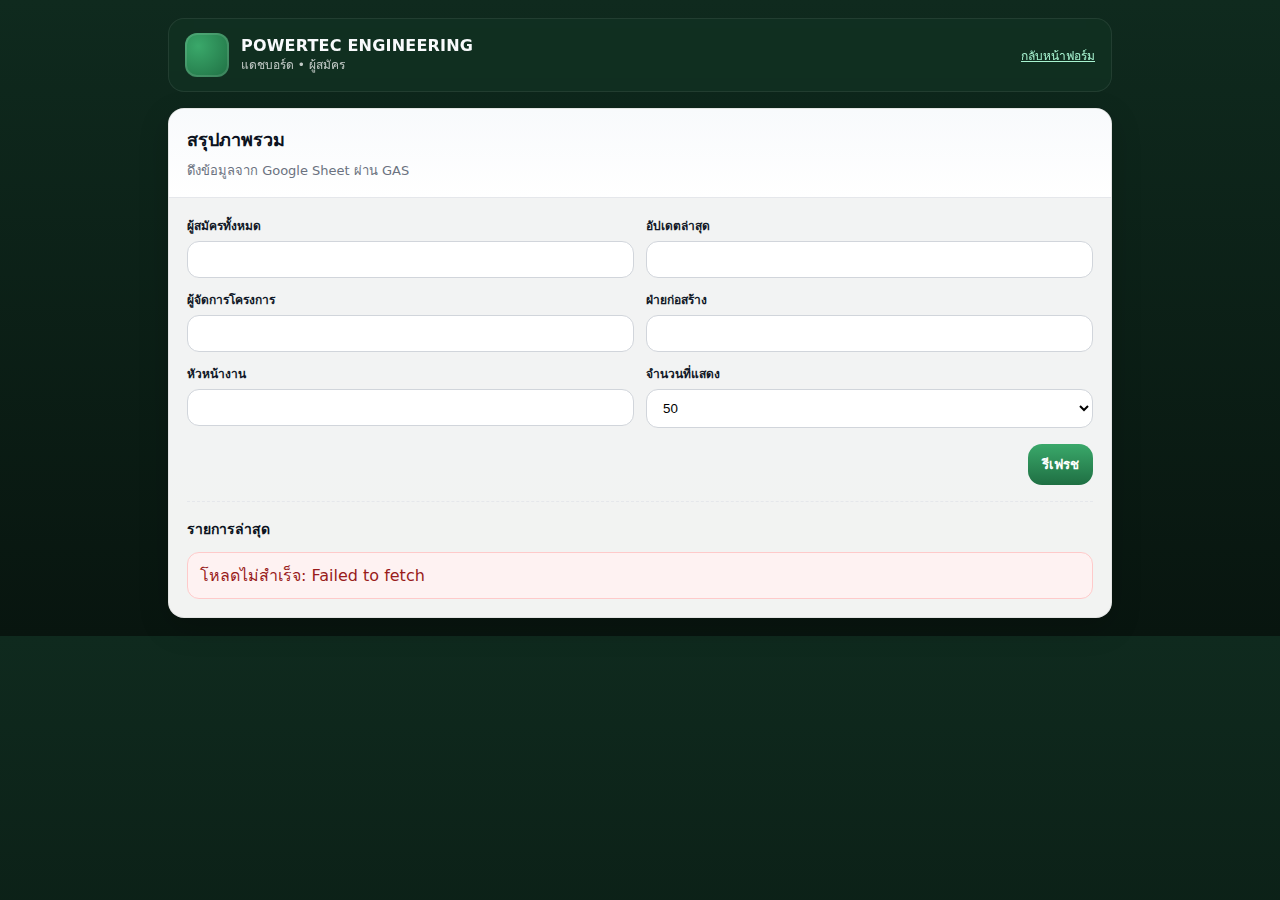
<file: management/dashboard.html>
<!doctype html>
<html lang="th">

<head>
    <meta charset="utf-8" />
    <meta name="viewport" content="width=device-width,initial-scale=1" />
    <title>POWERTEC — แดชบอร์ด</title>
    <link rel="stylesheet" href="./css/styles.css" />
</head>

<body>
    <div class="container">
        <div class="topbar">
            <div class="brand">
                <div class="logo"></div>
                <div>
                    <div class="title" id="brandName">POWERTEC ENGINEERING</div>
                    <div class="sub">แดชบอร์ด • ผู้สมัคร</div>
                </div>
            </div>
            <div class="small"><a href="./index.html">กลับหน้าฟอร์ม</a></div>
        </div>

        <div class="card">
            <div class="card-h">
                <h1>สรุปภาพรวม</h1>
                <p>ดึงข้อมูลจาก Google Sheet ผ่าน GAS</p>
            </div>
            <div class="card-b">
                <div class="grid">
                    <div class="field"><label>ผู้สมัครทั้งหมด</label><input id="total" readonly></div>
                    <div class="field"><label>อัปเดตล่าสุด</label><input id="last" readonly></div>
                    <div class="field"><label>ผู้จัดการโครงการ</label><input id="pm" readonly></div>
                    <div class="field"><label>ฝ่ายก่อสร้าง</label><input id="cm" readonly></div>
                    <div class="field"><label>หัวหน้างาน</label><input id="sv" readonly></div>
                    <div class="field">
                        <label>จำนวนที่แสดง</label>
                        <select id="limit">
                            <option value="30">30</option>
                            <option value="50" selected>50</option>
                            <option value="100">100</option>
                            <option value="200">200</option>
                        </select>
                    </div>
                </div>

                <div class="actions">
                    <button class="btn btn-primary" id="reload">รีเฟรช</button>
                </div>

                <div class="section">
                    <h2>รายการล่าสุด</h2>
                    <div id="list"></div>
                </div>
            </div>
        </div>
    </div>

    <script src="./js/Config.js"></script>
    <script src="./js/api.js"></script>
    <script>
        const $ = (id) => document.getElementById(id);

        function escapeHtml(s) {
            return String(s).replace(/[&<>"']/g, c => ({ '&': '&amp;', '<': '&lt;', '>': '&gt;', '"': '&quot;', "'": '&#39;' }[c]));
        }

        function render(rows) {
            const el = $('list');
            if (!rows || !rows.length) {
                el.innerHTML = '<div class="hint">ยังไม่มีข้อมูล</div>';
                return;
            }

            el.innerHTML = rows.map(r => {
                const name = escapeHtml(r['ชื่อ-นามสกุล'] || '');
                const phone = escapeHtml(r['เบอร์โทร'] || '');
                const time = escapeHtml(r['เวลา'] || '');
                const who = escapeHtml(r['ชื่อในไลน์'] || '');

                const rawPM = r['ตำแหน่ง: ผู้จัดการโครงการ'] || r['สมัครตำแหน่ง_ผู้จัดการโครงการ'];
                const rawCM = r['ตำแหน่ง: ผู้จัดการฝ่ายก่อสร้าง'] || r['สมัครตำแหน่ง_ผู้จัดการฝ่ายก่อสร้าง'];
                const rawSV = r['ตำแหน่ง: หัวหน้างาน'] || r['สมัครตำแหน่ง_หัวหน้างาน'];

                const pos = [
                    rawPM && (String(rawPM).includes('โครงการ') || rawPM === true) ? 'ผู้จัดการโครงการ' : null,
                    rawCM && (String(rawCM).includes('ก่อสร้าง') || rawCM === true) ? 'ฝ่ายก่อสร้าง' : null,
                    rawSV && (String(rawSV).includes('หัวหน้างาน') || rawSV === true) ? 'หัวหน้างาน' : null
                ].filter(Boolean).join(', ');

                return `
          <div style="padding:12px 12px;border:1px solid #e5e7eb;border-radius:14px;margin-bottom:10px;background:#fff">
            <div style="display:flex;justify-content:space-between;gap:10px;flex-wrap:wrap">
              <div style="font-weight:900">${name}</div>
              <div style="color:#6b7280;font-size:12px">${time}</div>
            </div>
            <div style="margin-top:6px;color:#111827;font-size:13px">
              <b>ตำแหน่ง:</b> ${escapeHtml(pos || '-')} • <b>โทร:</b> ${phone || '-'}
            </div>
            <div style="margin-top:6px;color:#6b7280;font-size:12px">LINE: ${who}</div>
          </div>
        `;
            }).join('');
        }

        async function load() {
            const limit = parseInt($('limit').value, 10);
            const data = await โหลดDashboard(limit);

            $('total').value = data.stats['ผู้สมัครทั้งหมด'] ?? '';
            $('last').value = data.stats['อัปเดตล่าสุด'] ?? '';
            $('pm').value = data.stats['นับตำแหน่ง']?.['ผู้จัดการโครงการ'] ?? 0;
            $('cm').value = data.stats['นับตำแหน่ง']?.['ผู้จัดการฝ่ายก่อสร้าง'] ?? 0;
            $('sv').value = data.stats['นับตำแหน่ง']?.['หัวหน้างาน'] ?? 0;

            render(data.latest || []);
        }

        function showErr(err) {
            $('list').innerHTML = `<div class="toast err" style="display:block">โหลดไม่สำเร็จ: ${escapeHtml(err.message)}</div>`;
        }

        $('brandName').textContent = window.APP_CONFIG.แบรนด์.ชื่อ;
        $('reload').addEventListener('click', () => load().catch(showErr));
        $('limit').addEventListener('change', () => load().catch(showErr));

        load().catch(showErr);
    </script>
</body>

</html>
</file>
<file: administrative/css/styles.css>
:root {
    --bg: #0f2a1e;
    --card: #ffffff;
    --muted: #6b7280;
    --text: #0b1220;
    --brand: #1f6f43;
    --brand2: #3aa86a;
    --line: #e5e7eb;
    --shadow: 0 10px 30px rgba(0, 0, 0, .18);
    --radius: 16px;
    --max: 980px;
    --font: ui-sans-serif, system-ui, -apple-system, Segoe UI, Roboto, "Noto Sans Thai", Arial;
}

* {
    box-sizing: border-box
}

body {
    margin: 0;
    font-family: var(--font);
    background: linear-gradient(180deg, var(--bg), #08150f);
    color: #f8fafc
}

.container {
    max-width: var(--max);
    margin: 0 auto;
    padding: 18px
}

.topbar {
    display: flex;
    align-items: center;
    justify-content: space-between;
    padding: 14px 16px;
    border: 1px solid rgba(255, 255, 255, .08);
    background: rgba(18, 54, 36, .5);
    border-radius: var(--radius);
    backdrop-filter: blur(10px)
}

.brand {
    display: flex;
    gap: 12px;
    align-items: center
}

.brand .logo {
    width: 44px;
    height: 44px;
    border-radius: 12px;
    background: radial-gradient(circle at 30% 30%, var(--brand2), var(--brand));
    box-shadow: inset 0 0 0 2px rgba(255, 255, 255, .12)
}

.brand .title {
    font-weight: 800;
    letter-spacing: .2px
}

.brand .sub {
    font-size: 12px;
    color: rgba(255, 255, 255, .75)
}

.card {
    margin-top: 16px;
    background: rgba(255, 255, 255, .95);
    color: var(--text);
    border-radius: var(--radius);
    box-shadow: var(--shadow);
    overflow: hidden;
    border: 1px solid rgba(0, 0, 0, .06)
}

.card-h {
    padding: 16px 18px;
    background: linear-gradient(180deg, #f8fafc, #ffffff);
    border-bottom: 1px solid var(--line)
}

.card-h h1 {
    margin: 0;
    font-size: 18px
}

.card-h p {
    margin: 6px 0 0;
    color: var(--muted);
    font-size: 13px
}

.card-b {
    padding: 18px
}

.grid {
    display: grid;
    grid-template-columns: 1fr 1fr;
    gap: 12px
}

@media (max-width:780px) {
    .grid {
        grid-template-columns: 1fr
    }
}

.field label {
    display: block;
    font-size: 12px;
    color: #111827;
    margin-bottom: 6px;
    font-weight: 700
}

.field input,
.field select,
.field textarea {
    width: 100%;
    padding: 10px 12px;
    border: 1px solid #d1d5db;
    border-radius: 12px;
    outline: none;
    background: #fff
}

.field textarea {
    min-height: 92px;
    resize: vertical
}

.hint {
    font-size: 12px;
    color: var(--muted);
    margin-top: 6px
}

.section {
    margin-top: 16px;
    padding-top: 16px;
    border-top: 1px dashed #e5e7eb
}

.section h2 {
    margin: 0 0 10px;
    font-size: 14px
}

.pills {
    display: flex;
    gap: 8px;
    flex-wrap: wrap
}

.pill {
    display: inline-flex;
    gap: 8px;
    align-items: center;
    padding: 8px 10px;
    border: 1px solid #e5e7eb;
    border-radius: 999px;
    background: #fff;
    font-size: 13px
}

.pill input {
    accent-color: var(--brand)
}

/* --- Mobile-Friendly Segmented Controls --- */
.segment-group {
    display: flex;
    flex-wrap: wrap;
    background: #e2e8f0;
    /* สีพื้นหลังกล่องหลังปุ่มให้เข้มขึ้นนิดนึง เพื่อตัดกับปุ่ม */
    border-radius: 12px;
    padding: 6px;
    gap: 6px;
    width: 100%;
}

.segment-pill {
    flex: 1 1 auto;
    /* ขนาดปุ่มเต็มพื้นที่เท่าๆ กัน แต่ถ้าไม่พอจะ wrap ให้ */
    position: relative;
    text-align: center;
    padding: 10px 14px;
    /* ขยายปุ่มให้กดง่าย */
    font-size: 14px;
    color: #475569;
    /* สีเทาเข้มเพื่อให้อ่านง่ายขึ้น */
    font-weight: 700;
    cursor: pointer;
    border-radius: 8px;
    transition: all 0.2s ease;
    user-select: none;
    background: #f8fafc;
    /* ปุ่มที่ไม่เลือกจะเป็นสีเทาอ่อน */
    border: 1px solid #cbd5e1;
    /* มีกรอบบางๆ */
}

/* ซ่อน Radio ดั้งเดิม แต่ยังให้โฟกัสได้ */
.segment-pill input[type="radio"] {
    position: absolute;
    opacity: 0;
    width: 0;
    height: 0;
}

/* สถานะเมื่อออพชันนั้นๆ ถูกเลือก */
.segment-pill:has(input[type="radio"]:checked) {
    background: linear-gradient(180deg, var(--brand2), var(--brand));
    color: #ffffff;
    border-color: var(--brand);
    box-shadow: 0 4px 10px rgba(31, 111, 67, 0.3);
}

.segment-pill:hover:not(:has(input[type="radio"]:checked)) {
    background: #ffffff;
    color: var(--text);
    border-color: #94a3b8;
}

.actions {
    margin-top: 16px;
    display: flex;
    gap: 10px;
    justify-content: flex-end;
    flex-wrap: wrap
}

.btn {
    border: none;
    cursor: pointer;
    padding: 10px 14px;
    border-radius: 14px;
    font-weight: 800
}

.btn-primary {
    background: linear-gradient(180deg, var(--brand2), var(--brand));
    color: #fff
}

.btn-ghost {
    background: #eef2ff;
    color: #111827
}

.toast {
    margin-top: 12px;
    padding: 10px 12px;
    border-radius: 12px;
    background: #ecfdf5;
    color: #065f46;
    border: 1px solid #a7f3d0;
    display: none
}

.toast.err {
    background: #fef2f2;
    color: #991b1b;
    border-color: #fecaca
}

.small {
    font-size: 12px;
    color: rgba(255, 255, 255, .75)
}

a {
    color: #a7f3d0
}
</file>
<file: engineer/css/styles.css>
:root {
    --bg: #0f2a1e;
    --card: #ffffff;
    --muted: #6b7280;
    --text: #0b1220;
    --brand: #1f6f43;
    --brand2: #3aa86a;
    --line: #e5e7eb;
    --shadow: 0 10px 30px rgba(0, 0, 0, .18);
    --radius: 16px;
    --max: 980px;
    --font: ui-sans-serif, system-ui, -apple-system, Segoe UI, Roboto, "Noto Sans Thai", Arial;
}

* {
    box-sizing: border-box
}

body {
    margin: 0;
    font-family: var(--font);
    background: linear-gradient(180deg, var(--bg), #08150f);
    color: #f8fafc
}

.container {
    max-width: var(--max);
    margin: 0 auto;
    padding: 18px
}

.topbar {
    display: flex;
    align-items: center;
    justify-content: space-between;
    padding: 14px 16px;
    border: 1px solid rgba(255, 255, 255, .08);
    background: rgba(18, 54, 36, .5);
    border-radius: var(--radius);
    backdrop-filter: blur(10px)
}

.brand {
    display: flex;
    gap: 12px;
    align-items: center
}

.brand .logo {
    width: 44px;
    height: 44px;
    border-radius: 12px;
    background: radial-gradient(circle at 30% 30%, var(--brand2), var(--brand));
    box-shadow: inset 0 0 0 2px rgba(255, 255, 255, .12)
}

.brand .title {
    font-weight: 800;
    letter-spacing: .2px
}

.brand .sub {
    font-size: 12px;
    color: rgba(255, 255, 255, .75)
}

.card {
    margin-top: 16px;
    background: rgba(255, 255, 255, .95);
    color: var(--text);
    border-radius: var(--radius);
    box-shadow: var(--shadow);
    overflow: hidden;
    border: 1px solid rgba(0, 0, 0, .06)
}

.card-h {
    padding: 16px 18px;
    background: linear-gradient(180deg, #f8fafc, #ffffff);
    border-bottom: 1px solid var(--line)
}

.card-h h1 {
    margin: 0;
    font-size: 18px
}

.card-h p {
    margin: 6px 0 0;
    color: var(--muted);
    font-size: 13px
}

.card-b {
    padding: 18px
}

.grid {
    display: grid;
    grid-template-columns: 1fr 1fr;
    gap: 12px
}

@media (max-width:780px) {
    .grid {
        grid-template-columns: 1fr
    }
}

.field label {
    display: block;
    font-size: 12px;
    color: #111827;
    margin-bottom: 6px;
    font-weight: 700
}

.field input,
.field select,
.field textarea {
    width: 100%;
    padding: 10px 12px;
    border: 1px solid #d1d5db;
    border-radius: 12px;
    outline: none;
    background: #fff
}

.field textarea {
    min-height: 92px;
    resize: vertical
}

.hint {
    font-size: 12px;
    color: var(--muted);
    margin-top: 6px
}

.section {
    margin-top: 16px;
    padding-top: 16px;
    border-top: 1px dashed #e5e7eb
}

.section h2 {
    margin: 0 0 10px;
    font-size: 14px
}

.pills {
    display: flex;
    gap: 8px;
    flex-wrap: wrap
}

.pill {
    display: inline-flex;
    gap: 8px;
    align-items: center;
    padding: 8px 10px;
    border: 1px solid #e5e7eb;
    border-radius: 999px;
    background: #fff;
    font-size: 13px
}

.pill input {
    accent-color: var(--brand)
}

/* --- Mobile-Friendly Segmented Controls --- */
.segment-group {
    display: flex;
    flex-wrap: wrap;
    background: #e2e8f0;
    /* สีพื้นหลังกล่องหลังปุ่มให้เข้มขึ้นนิดนึง เพื่อตัดกับปุ่ม */
    border-radius: 12px;
    padding: 6px;
    gap: 6px;
    width: 100%;
}

.segment-pill {
    flex: 1 1 auto;
    /* ขนาดปุ่มเต็มพื้นที่เท่าๆ กัน แต่ถ้าไม่พอจะ wrap ให้ */
    position: relative;
    text-align: center;
    padding: 10px 14px;
    /* ขยายปุ่มให้กดง่าย */
    font-size: 14px;
    color: #475569;
    /* สีเทาเข้มเพื่อให้อ่านง่ายขึ้น */
    font-weight: 700;
    cursor: pointer;
    border-radius: 8px;
    transition: all 0.2s ease;
    user-select: none;
    background: #f8fafc;
    /* ปุ่มที่ไม่เลือกจะเป็นสีเทาอ่อน */
    border: 1px solid #cbd5e1;
    /* มีกรอบบางๆ */
}

/* ซ่อน Radio ดั้งเดิม แต่ยังให้โฟกัสได้ */
.segment-pill input[type="radio"] {
    position: absolute;
    opacity: 0;
    width: 0;
    height: 0;
}

/* สถานะเมื่อออพชันนั้นๆ ถูกเลือก */
.segment-pill:has(input[type="radio"]:checked) {
    background: linear-gradient(180deg, var(--brand2), var(--brand));
    color: #ffffff;
    border-color: var(--brand);
    box-shadow: 0 4px 10px rgba(31, 111, 67, 0.3);
}

.segment-pill:hover:not(:has(input[type="radio"]:checked)) {
    background: #ffffff;
    color: var(--text);
    border-color: #94a3b8;
}

.actions {
    margin-top: 16px;
    display: flex;
    gap: 10px;
    justify-content: flex-end;
    flex-wrap: wrap
}

.btn {
    border: none;
    cursor: pointer;
    padding: 10px 14px;
    border-radius: 14px;
    font-weight: 800
}

.btn-primary {
    background: linear-gradient(180deg, var(--brand2), var(--brand));
    color: #fff
}

.btn-ghost {
    background: #eef2ff;
    color: #111827
}

.toast {
    margin-top: 12px;
    padding: 10px 12px;
    border-radius: 12px;
    background: #ecfdf5;
    color: #065f46;
    border: 1px solid #a7f3d0;
    display: none
}

.toast.err {
    background: #fef2f2;
    color: #991b1b;
    border-color: #fecaca
}

.small {
    font-size: 12px;
    color: rgba(255, 255, 255, .75)
}

a {
    color: #a7f3d0
}
</file>
<file: management/css/styles.css>
:root {
    --bg: #0f2a1e;
    --card: #ffffff;
    --muted: #6b7280;
    --text: #0b1220;
    --brand: #1f6f43;
    --brand2: #3aa86a;
    --line: #e5e7eb;
    --shadow: 0 10px 30px rgba(0, 0, 0, .18);
    --radius: 16px;
    --max: 980px;
    --font: ui-sans-serif, system-ui, -apple-system, Segoe UI, Roboto, "Noto Sans Thai", Arial;
}

* {
    box-sizing: border-box
}

body {
    margin: 0;
    font-family: var(--font);
    background: linear-gradient(180deg, var(--bg), #08150f);
    color: #f8fafc
}

.container {
    max-width: var(--max);
    margin: 0 auto;
    padding: 18px
}

.topbar {
    display: flex;
    align-items: center;
    justify-content: space-between;
    padding: 14px 16px;
    border: 1px solid rgba(255, 255, 255, .08);
    background: rgba(18, 54, 36, .5);
    border-radius: var(--radius);
    backdrop-filter: blur(10px)
}

.brand {
    display: flex;
    gap: 12px;
    align-items: center
}

.brand .logo {
    width: 44px;
    height: 44px;
    border-radius: 12px;
    background: radial-gradient(circle at 30% 30%, var(--brand2), var(--brand));
    box-shadow: inset 0 0 0 2px rgba(255, 255, 255, .12)
}

.brand .title {
    font-weight: 800;
    letter-spacing: .2px
}

.brand .sub {
    font-size: 12px;
    color: rgba(255, 255, 255, .75)
}

.card {
    margin-top: 16px;
    background: rgba(255, 255, 255, .95);
    color: var(--text);
    border-radius: var(--radius);
    box-shadow: var(--shadow);
    overflow: hidden;
    border: 1px solid rgba(0, 0, 0, .06)
}

.card-h {
    padding: 16px 18px;
    background: linear-gradient(180deg, #f8fafc, #ffffff);
    border-bottom: 1px solid var(--line)
}

.card-h h1 {
    margin: 0;
    font-size: 18px
}

.card-h p {
    margin: 6px 0 0;
    color: var(--muted);
    font-size: 13px
}

.card-b {
    padding: 18px
}

.grid {
    display: grid;
    grid-template-columns: 1fr 1fr;
    gap: 12px
}

@media (max-width:780px) {
    .grid {
        grid-template-columns: 1fr
    }
}

.field label {
    display: block;
    font-size: 12px;
    color: #111827;
    margin-bottom: 6px;
    font-weight: 700
}

.field input,
.field select,
.field textarea {
    width: 100%;
    padding: 10px 12px;
    border: 1px solid #d1d5db;
    border-radius: 12px;
    outline: none;
    background: #fff
}

.field textarea {
    min-height: 92px;
    resize: vertical
}

.hint {
    font-size: 12px;
    color: var(--muted);
    margin-top: 6px
}

.section {
    margin-top: 16px;
    padding-top: 16px;
    border-top: 1px dashed #e5e7eb
}

.section h2 {
    margin: 0 0 10px;
    font-size: 14px
}

.pills {
    display: flex;
    gap: 8px;
    flex-wrap: wrap
}

.pill {
    display: inline-flex;
    gap: 8px;
    align-items: center;
    padding: 8px 10px;
    border: 1px solid #e5e7eb;
    border-radius: 999px;
    background: #fff;
    font-size: 13px
}

.pill input {
    accent-color: var(--brand)
}

/* --- Mobile-Friendly Segmented Controls --- */
.segment-group {
    display: flex;
    flex-wrap: wrap;
    background: #e2e8f0;
    /* สีพื้นหลังกล่องหลังปุ่มให้เข้มขึ้นนิดนึง เพื่อตัดกับปุ่ม */
    border-radius: 12px;
    padding: 6px;
    gap: 6px;
    width: 100%;
}

.segment-pill {
    flex: 1 1 auto;
    /* ขนาดปุ่มเต็มพื้นที่เท่าๆ กัน แต่ถ้าไม่พอจะ wrap ให้ */
    position: relative;
    text-align: center;
    padding: 10px 14px;
    /* ขยายปุ่มให้กดง่าย */
    font-size: 14px;
    color: #475569;
    /* สีเทาเข้มเพื่อให้อ่านง่ายขึ้น */
    font-weight: 700;
    cursor: pointer;
    border-radius: 8px;
    transition: all 0.2s ease;
    user-select: none;
    background: #f8fafc;
    /* ปุ่มที่ไม่เลือกจะเป็นสีเทาอ่อน */
    border: 1px solid #cbd5e1;
    /* มีกรอบบางๆ */
}

/* ซ่อน Radio ดั้งเดิม แต่ยังให้โฟกัสได้ */
.segment-pill input[type="radio"] {
    position: absolute;
    opacity: 0;
    width: 0;
    height: 0;
}

/* สถานะเมื่อออพชันนั้นๆ ถูกเลือก */
.segment-pill:has(input[type="radio"]:checked) {
    background: linear-gradient(180deg, var(--brand2), var(--brand));
    color: #ffffff;
    border-color: var(--brand);
    box-shadow: 0 4px 10px rgba(31, 111, 67, 0.3);
}

.segment-pill:hover:not(:has(input[type="radio"]:checked)) {
    background: #ffffff;
    color: var(--text);
    border-color: #94a3b8;
}

.actions {
    margin-top: 16px;
    display: flex;
    gap: 10px;
    justify-content: flex-end;
    flex-wrap: wrap
}

.btn {
    border: none;
    cursor: pointer;
    padding: 10px 14px;
    border-radius: 14px;
    font-weight: 800
}

.btn-primary {
    background: linear-gradient(180deg, var(--brand2), var(--brand));
    color: #fff
}

.btn-ghost {
    background: #eef2ff;
    color: #111827
}

.toast {
    margin-top: 12px;
    padding: 10px 12px;
    border-radius: 12px;
    background: #ecfdf5;
    color: #065f46;
    border: 1px solid #a7f3d0;
    display: none
}

.toast.err {
    background: #fef2f2;
    color: #991b1b;
    border-color: #fecaca
}

.small {
    font-size: 12px;
    color: rgba(255, 255, 255, .75)
}

a {
    color: #a7f3d0
}
</file>
